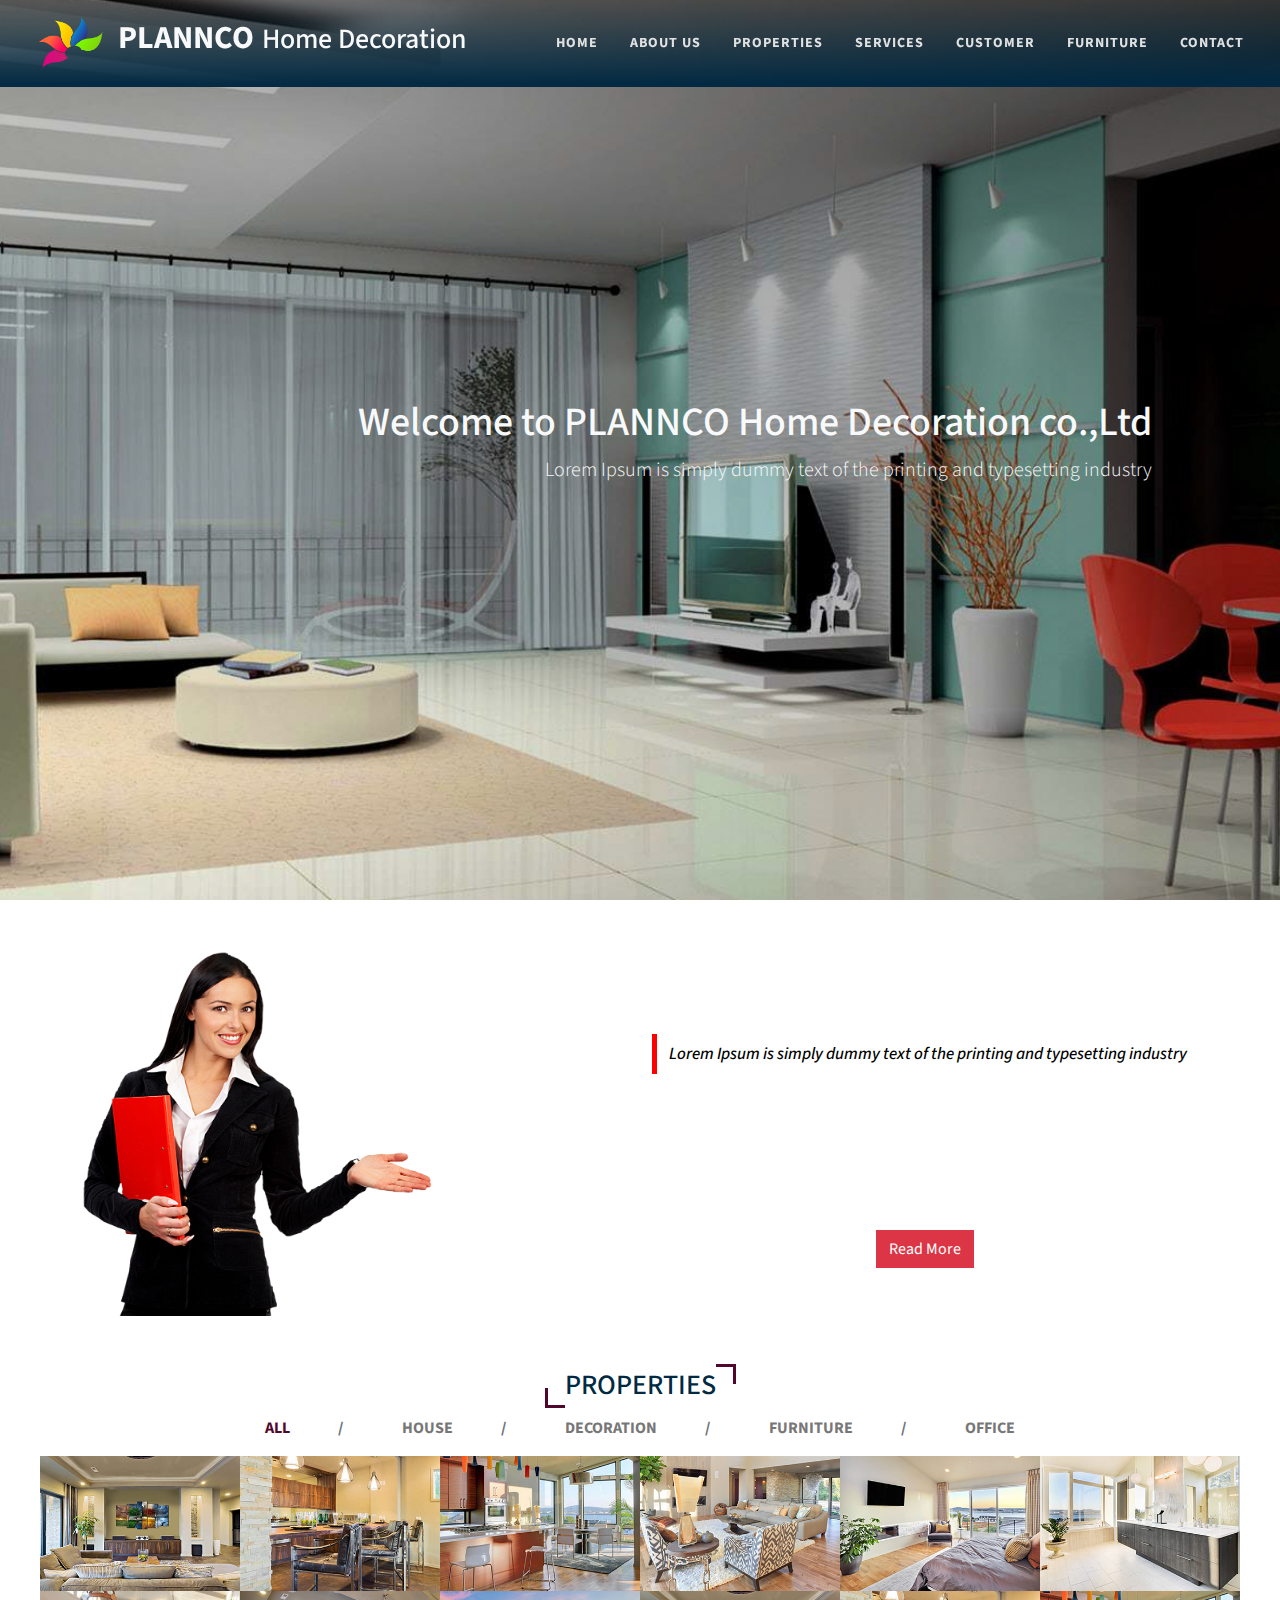
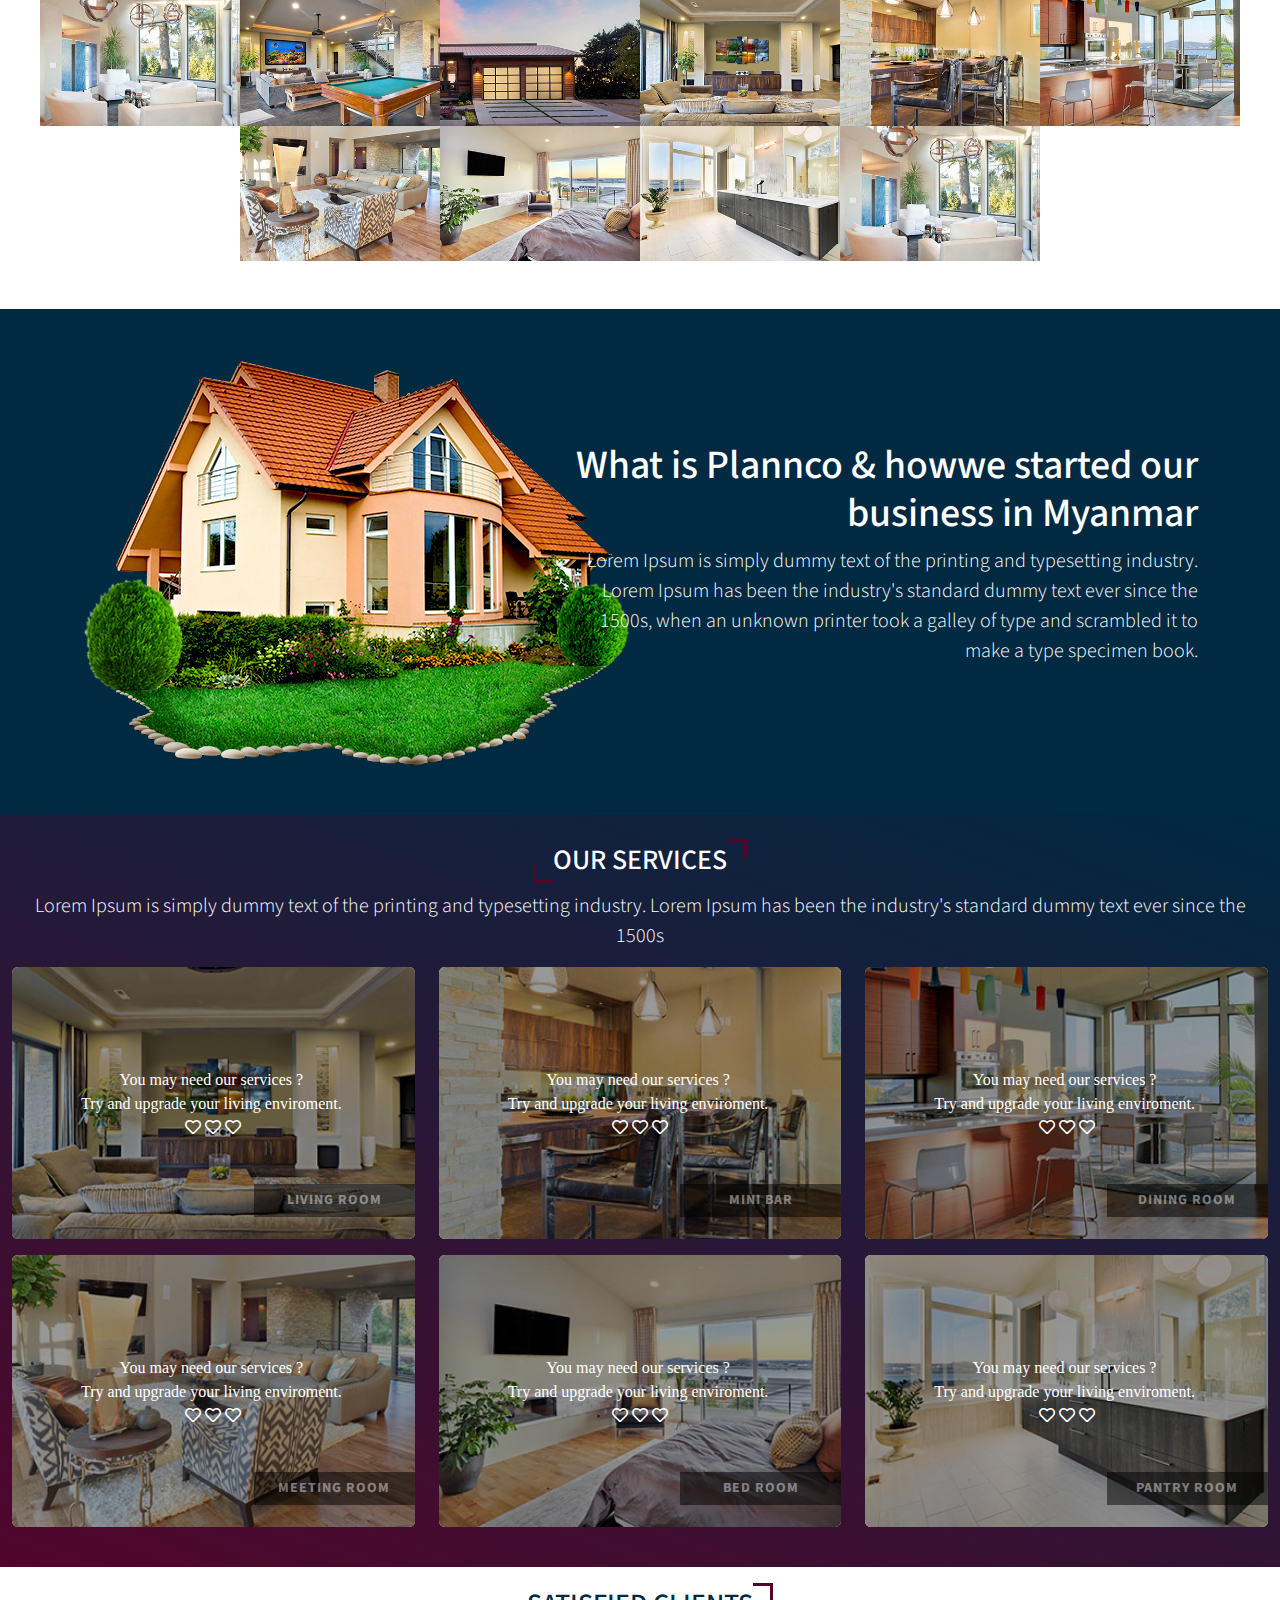
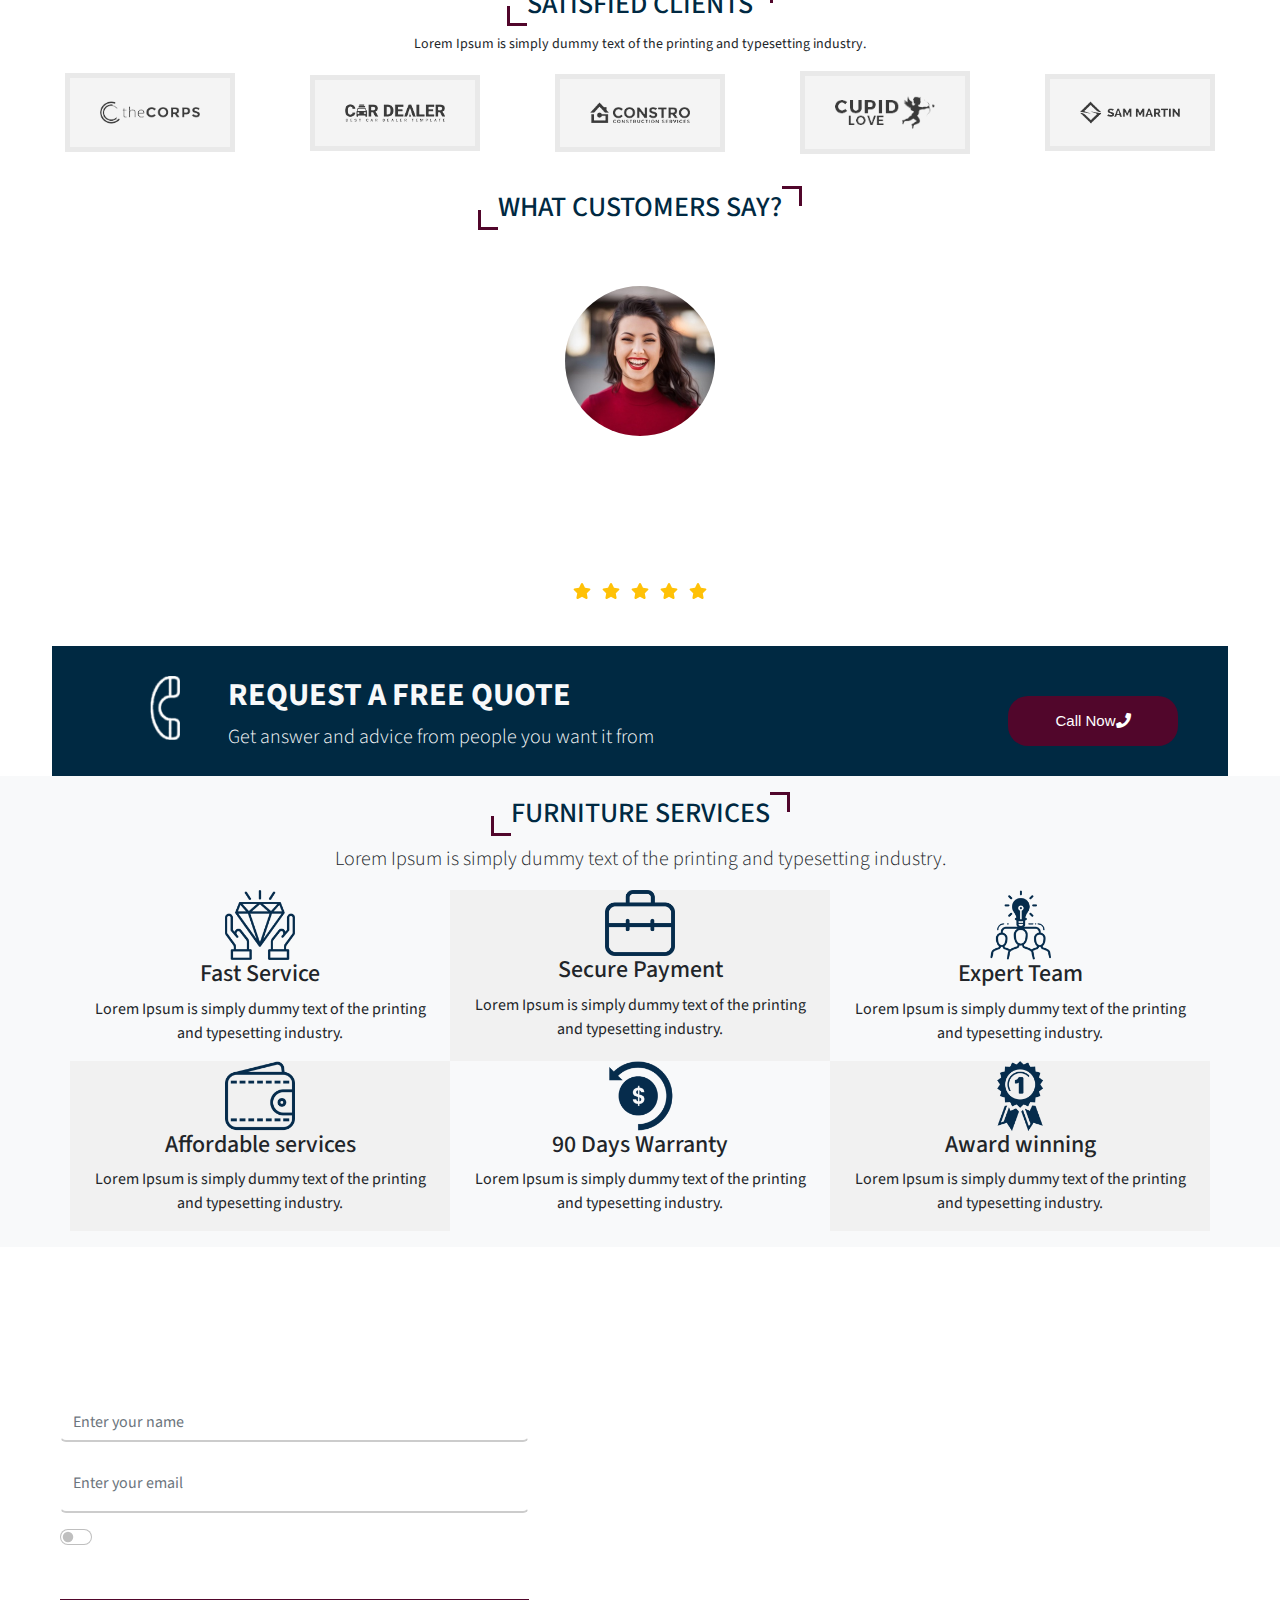
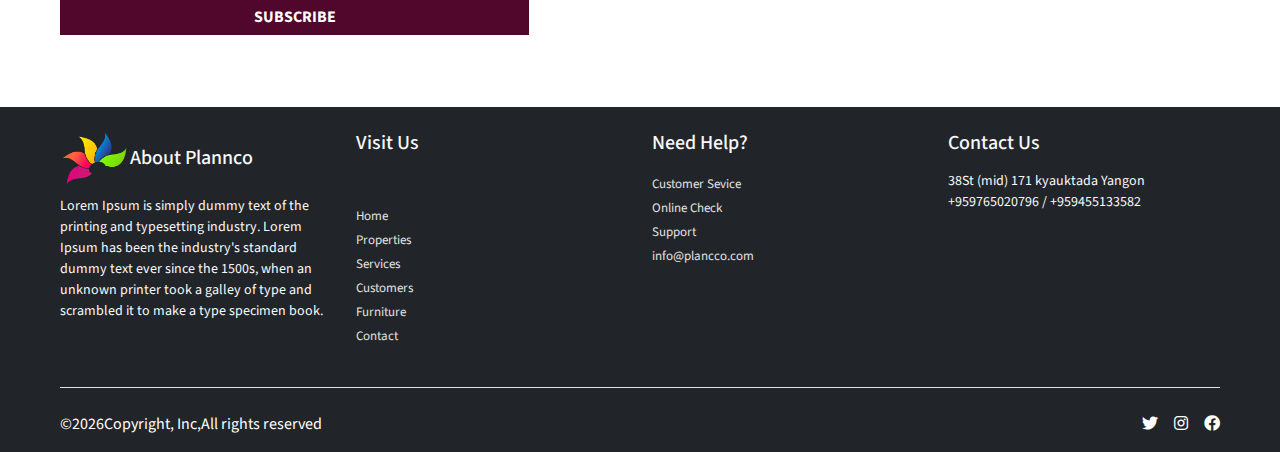
<file: index.html>
<!DOCTYPE html>
<html>
    <head>
        <title>Plannco Home Decoration</title>
        <!-- bootstrap css 1 js 1 -->
        <link rel="stylesheet" href="./assest/libs/bootstrap-5.2.0-beta1-dist/css/bootstrap.min.css"/>

        <!-- jqueryui  css 1 js1-->
        <link type="text/javascript" rel="stylesheet" src="./assest/libs/jquery-ui-1.13.1/jquery-ui.min.css" />

        <!-- fontawesome css 1 -->
        <link  href="https://cdnjs.cloudflare.com/ajax/libs/font-awesome/5.15.4/css/all.min.css" integrity="sha512-1ycn6IcaQQ40/MKBW2W4Rhis/DbILU74C1vSrLJxCq57o941Ym01SwNsOMqvEBFlcgUa6xLiPY/NS5R+E6ztJQ==" crossorigin="anonymous" referrerpolicy="no-referrer" rel="stylesheet"/>

        <!-- lightbox2 css1 js1 -->
        <link  href="./assest/libs/lightbox2-2.11.3/dist/css/lightbox.min.css" rel="stylesheet" type="text/css"/>
        <!-- custom css -->
        <link href="./css/index.css" rel="stylesheet" type="text/css"/>
    </head>
    <body> 
        <!-- start back to top -->
        <div class="fixed-bottom">
            <a href="#" class="btn-backtotops"><i class="fas fa-arrow-up"></i></a>
        </div>
        <!-- end back to top -->

        <!-- Start Header Section -->
        <header>
            <!-- Start nav bar -->
            <nav class="navbar navbar-expand-lg fixed-top ">
                <a href="index.html" class="navbar-brand text-light mx-3">
                    <img src="./assest/img/fav/favicon.png" width="70px" alt="favicon">
                    <span class="text-uppercase fw-bold h2 mx-2">Plannco</span><span class="h3">Home Decoration</span>
                </a>
                <button type="button" class="navbar-toggler navbuttons" data-bs-toggle='collapse' data-bs-target="#nav">
                    <div class="bg-light lines1"></div>
                    <div class="bg-light lines2"></div>
                    <div class="bg-light lines3"></div>
                </button>
                <div id="nav" class="navbar-collapse collapse justify-content-end text-uppercase fw-bold">
                    <ul class="navbar-nav">
                        <li class="nav-item"><a href="index.html" class="nav-link menuitems mx-2">Home</a></li>
                        <li class="nav-item"><a href="#about" class="nav-link menuitems mx-2">About Us</a></li>
                        <li class="nav-item"><a href="#properties" class="nav-link menuitems mx-2">Properties</a></li>
                        <li class="nav-item"><a href="#services" class="nav-link menuitems mx-2">Services</a></li>
                        <li class="nav-item"><a href="#customer" class="nav-link menuitems mx-2"> Customer</a></li>
                        <li class="nav-item"><a href="#furniture" class="nav-link menuitems mx-2">Furniture</a></li>
                        <li class="nav-item"><a href="#contact"class="nav-link menuitems mx-2">Contact</a></li>
                    </ul>
                </div>
            </nav>
            <!-- End nav bar -->

            <!-- start banner -->
            <div class="text-light text-center text-md-end banners">
                <h1 class="display bannerheaders">Welcome to<span class="text-uppercase"> Plannco </span><span>Home Decoration co.,Ltd</span></h1>
                <p class="lead bannerparagraphs">Lorem Ipsum is simply dummy text of the printing and typesetting industry</p>
            </div>
           <!--  End banner -->
        </header>
        <!-- End Header Section -->

        <!-- Start About Us Section -->
        <section id="about" class="py-5 aboutuss">
            <div class="container">
                <div class="row">
                    <div class="col-sm-6">
                        <img src="./assest/img/users/staffgirl1.png" alt="staffgirl">
                    </div>
                    <div class="col-sm-6 text-center text-white">
                        <div class="row">
                            <div class="col-md-12">
                                <h2 class="text-uppercase">Who Are We !!!</h2>
                                <div class="lines"></div>
                                <div class="lines"></div>
                                <div class="lines"></div>
                            </div>

                             <div class="col-md-12">
                                <h5 class="fst-italic">Lorem Ipsum is simply dummy text of the printing and typesetting industry</h5>
                                <p>Lorem Ipsum is simply dummy text of the printing and typesetting industry. Lorem Ipsum has been the industry's standard dummy text ever since the 1500s, when an unknown printer took a galley of type and scrambled it to make a type specimen book.</p>
                                <a href="#" class="btn btn-danger rounded-0">Read More</a>
                            </div>
                        </div>
                    </div>
                </div>
            </div>
        </section>
        <!-- End About Us Section -->

        <!-- Start property section -->
        <section id="property" class="py-5">
            <div class="container-fluid">
                <!-- Start title -->
                <div class="row text-center">
                    <div class="col">
                        <h3 class="titles">properties</h3>
                    </div>
                </div>
                <!-- End title -->
                <ul class="list-inline text-center text-uppercase fw-bold">
                    <li class="list-inline-item propertylists activeitems" data-filter="all">All<span class="text-secondary mx-md-5 mx-3">/</span></li>

                    <li class="list-inline-item propertylists" data-filter="house">House<span class="text-secondary mx-md-5 mx-3">/</span></li>

                    <li class="list-inline-item propertylists" data-filter="decoration">Decoration<span class="text-secondary mx-md-5 mx-3">/</span></li>

                    <li class="list-inline-item propertylists" data-filter="furniture">Furniture<span class="text-secondary mx-md-5 mx-3">/</span></li>

                    <li class="list-inline-item propertylists" data-filter="office">Office</li>
                </ul>

                <div class="container-fluid">
                    <div class="d-flex flex-wrap justify-content-center">
                        <div class="filters house"><a href="./assest/img/gallery/image1.jpg" data-lightbox="property" data-title="image1"><img src="./assest/img/gallery/image1.jpg" width="200px" alt="image1" /></a></div>

                        <div class="filters house"><a href="./assest/img/gallery/image2.jpg" data-lightbox="property" data-title="image2"><img src="./assest/img/gallery/image2.jpg" width="200px" alt="image2" /></a></div>

                        <div class="filters house"><a href="./assest/img/gallery/image3.jpg" data-lightbox="property" data-title="image3"><img src="./assest/img/gallery/image3.jpg" width="200px" alt="image3" /></a></div>

                        <div class="filters decoration"><a href="./assest/img/gallery/image4.jpg" data-lightbox="property" data-title="image4"><img src="./assest/img/gallery/image4.jpg" width="200px" alt="image4" /></a></div>

                        <div class="filters decoration"><a href="./assest/img/gallery/image5.jpg" data-lightbox="property" data-title="image5"><img src="./assest/img/gallery/image5.jpg" width="200px" alt="image5" /></a></div>

                        <div class="filters decoration"><a href="./assest/img/gallery/image6.jpg" data-lightbox="property" data-title="image6"><img src="./assest/img/gallery/image6.jpg" width="200px" alt="image6" /></a></div>

                        <div class="filters decoration"><a href="./assest/img/gallery/image7.jpg" data-lightbox="property" data-title="image7"><img src="./assest/img/gallery/image7.jpg" width="200px" alt="image7" /></a></div>

                        <div class="filters furniture"><a href="./assest/img/gallery/image8.jpg" data-lightbox="property" data-title="image8"><img src="./assest/img/gallery/image8.jpg" width="200px" alt="image8" /></a></div>

                        <div class="filters furniture"><a href="./assest/img/gallery/image9.jpg" data-lightbox="property" data-title="image9"><img src="./assest/img/gallery/image9.jpg" width="200px" alt="image9" /></a></div>

                        <div class="filters furniture"><a href="./assest/img/gallery/image1.jpg" data-lightbox="property" data-title="image10"><img src="./assest/img/gallery/image1.jpg" width="200px" alt="image10" /></a></div>

                        <div class="filters office"><a href="./assest/img/gallery/image2.jpg" data-lightbox="property" data-title="image11"><img src="./assest/img/gallery/image2.jpg" width="200px" alt="image11" /></a></div>

                        <div class="filters office"><a href="./assest/img/gallery/image3.jpg" data-lightbox="property" data-title="image12"><img src="./assest/img/gallery/image3.jpg" width="200px" alt="image12" /></a></div>

                        <div class="filters decoration"><a href="./assest/img/gallery/image4.jpg" data-lightbox="property" data-title="image13"><img src="./assest/img/gallery/image4.jpg" width="200px" alt="image13" /></a></div>

                        <div class="filters decoration"><a href="./assest/img/gallery/image5.jpg" data-lightbox="property" data-title="image14"><img src="./assest/img/gallery/image5.jpg" width="200px" alt="image14" /></a></div>

                        <div class="filters furniture"><a href="./assest/img/gallery/image6.jpg" data-lightbox="property" data-title="image15"><img src="./assest/img/gallery/image6.jpg" width="200px" alt="image15" /></a></div>

                        <div class="filters furniture"><a href="./assest/img/gallery/image7.jpg" data-lightbox="property" data-title="image16"><img src="./assest/img/gallery/image7.jpg" width="200px" alt="image16" /></a></div>
                    </div>
                </div>
            </div>
        </section>
        <!-- End property section -->

        <!-- Start Adv Section -->
        <section class="p-5 missions">
            <div class="container">
                <div class="row align-items-center">
                    <div class="col-lg-5 text-center">
                        <img src="./assest/img/etc/building4.png" class=" advimages" alt=""/>
                    </div>

                    <div class="advtexts col-lg-7 text-white text-center text-lg-end">
                        <h1>What is Plannco & howwe started our business in Myanmar</h1>
                        <p class="lead">Lorem Ipsum is simply dummy text of the printing and typesetting industry. Lorem Ipsum has been the industry's standard dummy text ever since the 1500s, when an unknown printer took a galley of type and scrambled it to make a type specimen book.</p>
                    </div>
                </div>
            </div>
        </section>
        <!-- End Adv Section -->

        <!-- Start Service Section -->
        <section id="services" class="py-4 services">
            <div class="container-fluid">
                <!-- start title -->
                <div class="row text-center">
                    <div class="col-12 text-white">
                        <h3 class="titles text-white">Our Services</h3>
                        <p class="lead">Lorem Ipsum is simply dummy text of the printing and typesetting industry. Lorem Ipsum has been the industry's standard dummy text ever since the 1500s</p>
                    </div>

                    <!-- End title -->
                     <div class="col-lg-4 col-md-6  mb-3">
                        <div class="card border-0 servicecards">
                            <img src="./assest/img/gallery/image1.jpg" alt="image1"/>
                            <h5 class="text-white text-uppercase fw-bold py-2 servicetxts">Living Room</h5>
                        </div>
                    </div>    

                    <div class="col-lg-4 col-md-6  mb-3">
                        <div class="card border-0 servicecards">
                            <img src="./assest/img/gallery/image2.jpg" alt="image2"/>
                            <h5 class="text-white text-uppercase fw-bold py-2 servicetxts">Mini Bar</h5>
                        </div>
                    </div>

                    <div class="col-lg-4 col-md-6  mb-3">    
                        <div class="card border-0 servicecards">
                            <img src="./assest/img/gallery/image3.jpg" alt="image3"/>
                            <h5 class="text-white text-uppercase fw-bold py-2 servicetxts">Dining Room</h5>
                        </div>
                    </div>

                    <div class="col-lg-4 col-md-6  mb-3">
                        <div class="card border-0 servicecards">
                            <img src="./assest/img/gallery/image4.jpg" alt="image4"/>
                            <h5 class="text-white text-uppercase fw-bold py-2 servicetxts">Meeting Room</h5>
                        </div>
                    </div>    

                    <div class="col-lg-4 col-md-6  mb-3">
                        <div class="card border-0 servicecards">
                            <img src="./assest/img/gallery/image5.jpg" alt="image5"/>
                            <h5 class="text-white text-uppercase fw-bold py-2 servicetxts">Bed Room</h5>
                        </div>
                    </div>

                    <div class="col-lg-4 col-md-6  mb-3">
                        <div class="card border-0 servicecards">
                            <img src="./assest/img/gallery/image6.jpg" alt="image6"/>
                            <h5 class="text-white text-uppercase fw-bold py-2 servicetxts">Pantry Room</h5>
                        </div>
                    </div>

                </div>
                
            </div>
        </section>
        <!-- End Service Section -->

        <!-- Start client section -->
        <section class="p-3">
            <div class="container-fluid">
               <!--  Start title -->
               <div class="row text-center">
                   <div class="col-12">
                       <h3 class="titles">satisfied clients</h3>
                       <p class="small">Lorem Ipsum is simply dummy text of the printing and typesetting industry.</p>
                   </div>
               </div>
               <!-- End Title -->

               <div class="row">
                   <div class="col-md-12">
                       <ul class="clientslists">
                           <li><img src="./assest/img/clients/client1.png" alt="client1"/></li>
                           <li><img src="./assest/img/clients/client2.png" alt="client2"/></li>
                           <li><img src="./assest/img/clients/client3.png" alt="client3"/></li>
                           <li><img src="./assest/img/clients/client4.png" alt="client4"/></li>
                           <li><img src="./assest/img/clients/client5.png" alt="client5"/></li>
                       </ul>
                   </div>
               </div>
            </div>
        </section>
        <!-- End client section -->
        <!-- Start customer section -->
        <section id="customer" class="py-3 customers">
            <div class="container-fluid">
                <!-- start titel -->
                <div class="row text-center">
                    <div class="col">
                        <h3 class="titles">What Customers Say?</h3>
                    </div>
                </div>
                <!-- end title -->
                <div class="row">
                    <div class="col-md-6 mx-auto">
                        <div id="customercarousels" class="carousel slide" data-bs-ride="carousel">
                            <ol class="carousel-indicators">
                                <li data-bs-target="#customercarousels" data-bs-slide-to="0" class="active"></li>
                                <li data-bs-target="#customercarousels" data-bs-slide-to="1"></li>
                                <li data-bs-target="#customercarousels" data-bs-slide-to="2"></li>
                            </ol>

                            <div class="carousel-inner">
                                <!-- start user1 -->
                                <div class="carousel-item text-center active">
                                    <img src="./assest/img/users/user1.jpg"class="rounded-circle my-5" width="150" alt="user1" />

                                    <blockquote class="text-white">
                                        <p >
                                           Lorem Ipsum is simply dummy text of the printing and typesetting industry. Lorem Ipsum has been the industry's standard dummy text ever since the 1500s 
                                        </p>
                                    </blockquote>

                                    <h5 class="text-uppercase fw-bold text-white">MS.July</h5>

                                    <ul class="list-inline mb-5">
                                        <li class="list-inline-item"><i class="fas fa-star text-warning"></i></li>
                                        <li class="list-inline-item"><i class="fas fa-star text-warning"></i></li>
                                        <li class="list-inline-item"><i class="fas fa-star text-warning"></i></li>
                                        <li class="list-inline-item"><i class="fas fa-star text-warning"></i></li>
                                        <li class="list-inline-item"><i class="fas fa-star text-warning"></i></li>
                                    </ul>
                                </div>
                               <!--  end user 1 -->
                                <!-- start user2 -->
                                <div class="carousel-item text-center">
                                    <img src="./assest/img/users/user2.jpg"class="rounded-circle my-5" width="150" alt="user2" />

                                    <blockquote class="text-white">
                                        <p >
                                           Lorem Ipsum is simply dummy text of the printing and typesetting industry. Lorem Ipsum has been the industry's standard dummy text ever since the 1500s 
                                        </p>
                                    </blockquote>

                                    <h5 class="text-uppercase fw-bold text-white">MS.Anton</h5>

                                    <ul class="list-inline mb-5">
                                        <li class="list-inline-item"><i class="fas fa-star text-warning"></i></li>
                                        <li class="list-inline-item"><i class="fas fa-star text-warning"></i></li>
                                        <li class="list-inline-item"><i class="fas fa-star text-warning"></i></li>
                                        <li class="list-inline-item"><i class="fas fa-star text-warning"></i></li>
                                        <li class="list-inline-item"><i class="fas fa-star text-warning"></i></li>
                                    </ul>
                                </div>
                               <!--  end user 1 -->
                                <!-- start user3 -->
                                <div class="carousel-item text-center">
                                    <img src="./assest/img/users/user3.jpg"class="rounded-circle my-5" width="150" alt="user3" />

                                    <blockquote class="text-white">
                                        <p >
                                           Lorem Ipsum is simply dummy text of the printing and typesetting industry. Lorem Ipsum has been the industry's standard dummy text ever since the 1500s 
                                        </p>
                                    </blockquote>

                                    <h5 class="text-uppercase fw-bold text-white">MS.Yoon</h5>

                                    <ul class="list-inline mb-5">
                                        <li class="list-inline-item"><i class="fas fa-star text-warning"></i></li>
                                        <li class="list-inline-item"><i class="fas fa-star text-warning"></i></li>
                                        <li class="list-inline-item"><i class="fas fa-star text-warning"></i></li>
                                        <li class="list-inline-item"><i class="fas fa-star text-warning"></i></li>
                                        <li class="list-inline-item"><i class="fas fa-star text-warning"></i></li>
                                    </ul>
                                </div>
                               <!--  end user 1 -->
                            </div>
                        </div>
                    </div>
                </div>
            </div>
        </section>
        <!-- End customer section -->

        <!-- start request quotation -->
        <section id="">
            <div class="container py-2" >
                <div class="quotes">
                    <div class="infos">
                        <div class="mx-5">
                            <img src="./assest/img/icon/phoneicon.png" class="phoneicon" />
                        </div>
                        <div class="text-light">
                            <h2 class="fw-bold text-uppercase">Request A Free Quote</h2>
                            <p class="lead">Get answer and advice from people you want it from</p>
                        </div>
                    </div>

                    <div>
                        <a href="tel:09765020796" class="btn btn-calls">Call Now<i class="fas fa-phone"></i></a>
                    </div>
                </div>
            </div>
        </section>
        <!-- end request quotation -->

        <!-- start furniture section -->
        <section id="furniture" class="bg-light text-center py-3">
           <div class="container">
               <!-- start title -->
               <div class="row">
                   <div class="col">
                       <h3 class="titles">Furniture Services</h3>
                       <p class="lead">Lorem Ipsum is simply dummy text of the printing and typesetting industry.</p>
                   </div>
               </div>
               <!-- end title -->

               <div class="row furicons">
                   <div class="col-md-4">
                       <img src="./assest/img/icon/services1.png"  alt="services1"/>
                       <h4>Fast Service</h4>
                       <p>Lorem Ipsum is simply dummy text of the printing and typesetting industry.</p>
                   </div>

                   <div class="col-md-4">
                       <img src="./assest/img/icon/services2.png"  alt="services2"/>
                       <h4>Secure Payment</h4>
                       <p>Lorem Ipsum is simply dummy text of the printing and typesetting industry.</p>
                   </div>

                   <div class="col-md-4">
                       <img src="./assest/img/icon/services3.png"  alt="services3"/>
                       <h4>Expert Team</h4>
                       <p>Lorem Ipsum is simply dummy text of the printing and typesetting industry.</p>
                   </div>

                   <div class="col-md-4">
                       <img src="./assest/img/icon/services4.png"  alt="services4"/>
                       <h4>Affordable services</h4>
                       <p>Lorem Ipsum is simply dummy text of the printing and typesetting industry.</p>
                   </div>

                   <div class="col-md-4">
                       <img src="./assest/img/icon/services5.png"  alt="services5"/>
                       <h4>90 Days Warranty</h4>
                       <p>Lorem Ipsum is simply dummy text of the printing and typesetting industry.</p>
                   </div>

                   <div class="col-md-4">
                       <img src="./assest/img/icon/services6.png"  alt="services6"/>
                       <h4>Award winning</h4>
                       <p>Lorem Ipsum is simply dummy text of the printing and typesetting industry.</p>
                   </div>
               </div>
           </div> 
        </section>
        <!-- end furniture section -->

        <!-- start contant section -->
        <section id="contact" class="p-5 contacts">
            <div class="container-fluid">
                <div class="row">
                    <div class="col-lg-5">
                        <h5 class="display-4 text-white mb-3">Get New Letter</h5>
                        <form class="" action="" method="">
                            <div class="form-group py-4">
                                <input type="text" name="name" id="name" class="form-control inputs" placeholder="Enter your name" autocomplete="off">
                                <label for="name" class="labels">Name</label>
                            </div>

                            <div class="form-group py-4">
                                <input type="text" name="email" id="email" class="form-control inputs py-3" placeholder="Enter your email" autocomplete="off">
                                <label for="email" class="labels">Email</label>
                            </div>

                            <div class="form-check form-switch py-4">
                                <input type="checkbox" name="accept" id="accept" class="form-check-input"/>
                                <label for="accept" class="text-white">I agree to get push notify</label>
                            </div>

                            <div class="d-grid py-4">
                                <button type="submit" class="btn text-uppercase  fw-bold rounded-0 submit-btns">subscribe</button>
                            </div>
                        </form>
                    </div>
                </div>
            </div>
        </section>
        <!-- end contant section -->

        <!-- start footer section -->
        <footer class="bg-dark px-5">
            <div class="container-fluid">
                <div class="row text-light py-4">
                    <div class="col-md-3 col-sm-6">
                        <h5><img src="./assest/img/fav/favicon.png" width="70px" alt="footericon">About Plannco</h5>
                        <p class="small">Lorem Ipsum is simply dummy text of the printing and typesetting industry. Lorem Ipsum has been the industry's standard dummy text ever since the 1500s, when an unknown printer took a galley of type and scrambled it to make a type specimen book.</p>
                    </div>

                    <div class="col-md-3 col-sm-6">
                        <h5 class="mb-5">Visit Us</h5>
                        <ul class="list-unstyled">
                            <li><a href="index.html" class="footerlinks">Home</a></li>
                            <li><a href="#properties" class="footerlinks">Properties</a></li>
                            <li><a href="#services" class="footerlinks">Services</a></li>
                            <li><a href="#customer" class="footerlinks">Customers</a></li>
                            <li><a href="#furniture" class="footerlinks">Furniture</a></li>
                            <li><a href="#contact" class="footerlinks">Contact</a></li>
                        </ul>
                    </div>

                    <div class="col-md-3 col-sm-6">
                        <h5 class="mb-3">Need Help?</h5>
                        <ul class="list-unstyled">
                            <li><a href="#" class="footerlinks">Customer Sevice</a></li>
                            <li><a href="#" class="footerlinks">Online Check</a></li>
                            <li><a href="#" class="footerlinks">Support</a></li>
                            <li><a href="#" class="footerlinks">info@plancco.com</a></li>
                        </ul>
                    </div>

                    <div class="col-md-3 col-sm-6">
                        <h5 class="mb-3">Contact Us</h5>
                        <ul class="list-unstyled small">
                            <li>38St (mid) 171 kyauktada Yangon</li>
                            <li>+959765020796 / +959455133582</li>
                        </ul>
                    </div>
                </div>

                <div class="text-white border-top pt-4 d-flex justify-content-between">
                    <p>&copy;<span id="getyear"></span>Copyright, Inc,All rights reserved</p>
                    <ul class="list-unstyled d-flex">
                        <li class="ms-3"><a href="#" class="nav-link"><i class="fab fa-twitter"></i></a></li>
                        <li class="ms-3"><a href="#" class="nav-link"><i class="fab fa-instagram"></i></a></li>
                        <li class="ms-3"><a href="#" class="nav-link"><i class="fab fa-facebook"></i></a></li>
                    </ul>
                </div>
            </div>
        </footer>
        <!-- end footer section -->

        <!-- bootstrap css 1 js 1 -->
        <script src="./assest/libs/bootstrap-5.2.0-beta1-dist/js/bootstrap.bundle.min.js" type="text/javascript"></script>
        <!-- jquery js1-->
        <script src="./assest/libs/jQuery.3.6.0.min.js/javascript.js" type="text/javascript"></script>
         <!-- jqueryui  css 1 js1-->
        <script src="./assest/libs/jquery-ui-1.13.1/jquery-ui.min.js" type="text/javascript"></script>
        <!-- lightbox css1 js1 -->
        <script type="text/javascript" src="./assest/libs/lightbox2-2.11.3/dist/js/lightbox.min.js"></script>
        <!-- custom js -->
        <script src="./js/index.js" type="text/javascript"></script>
    </body>
</html>
</file>
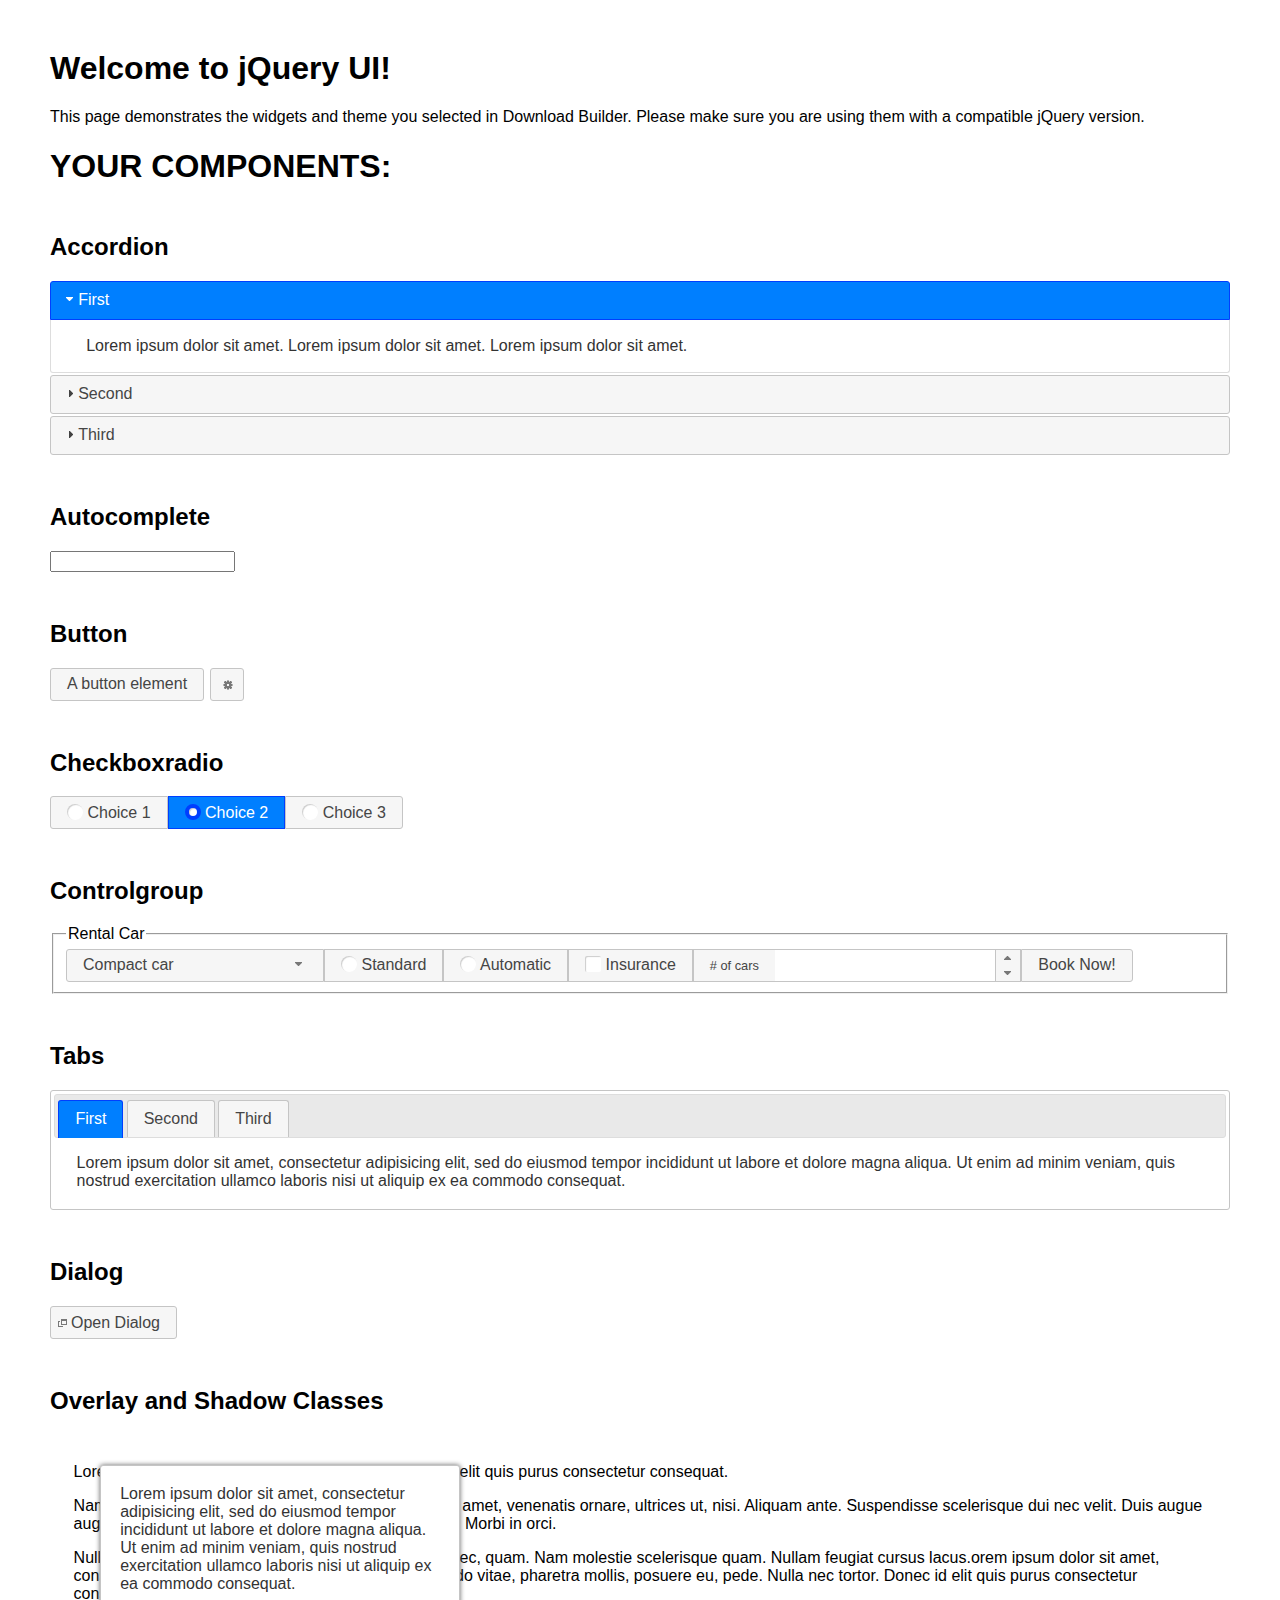
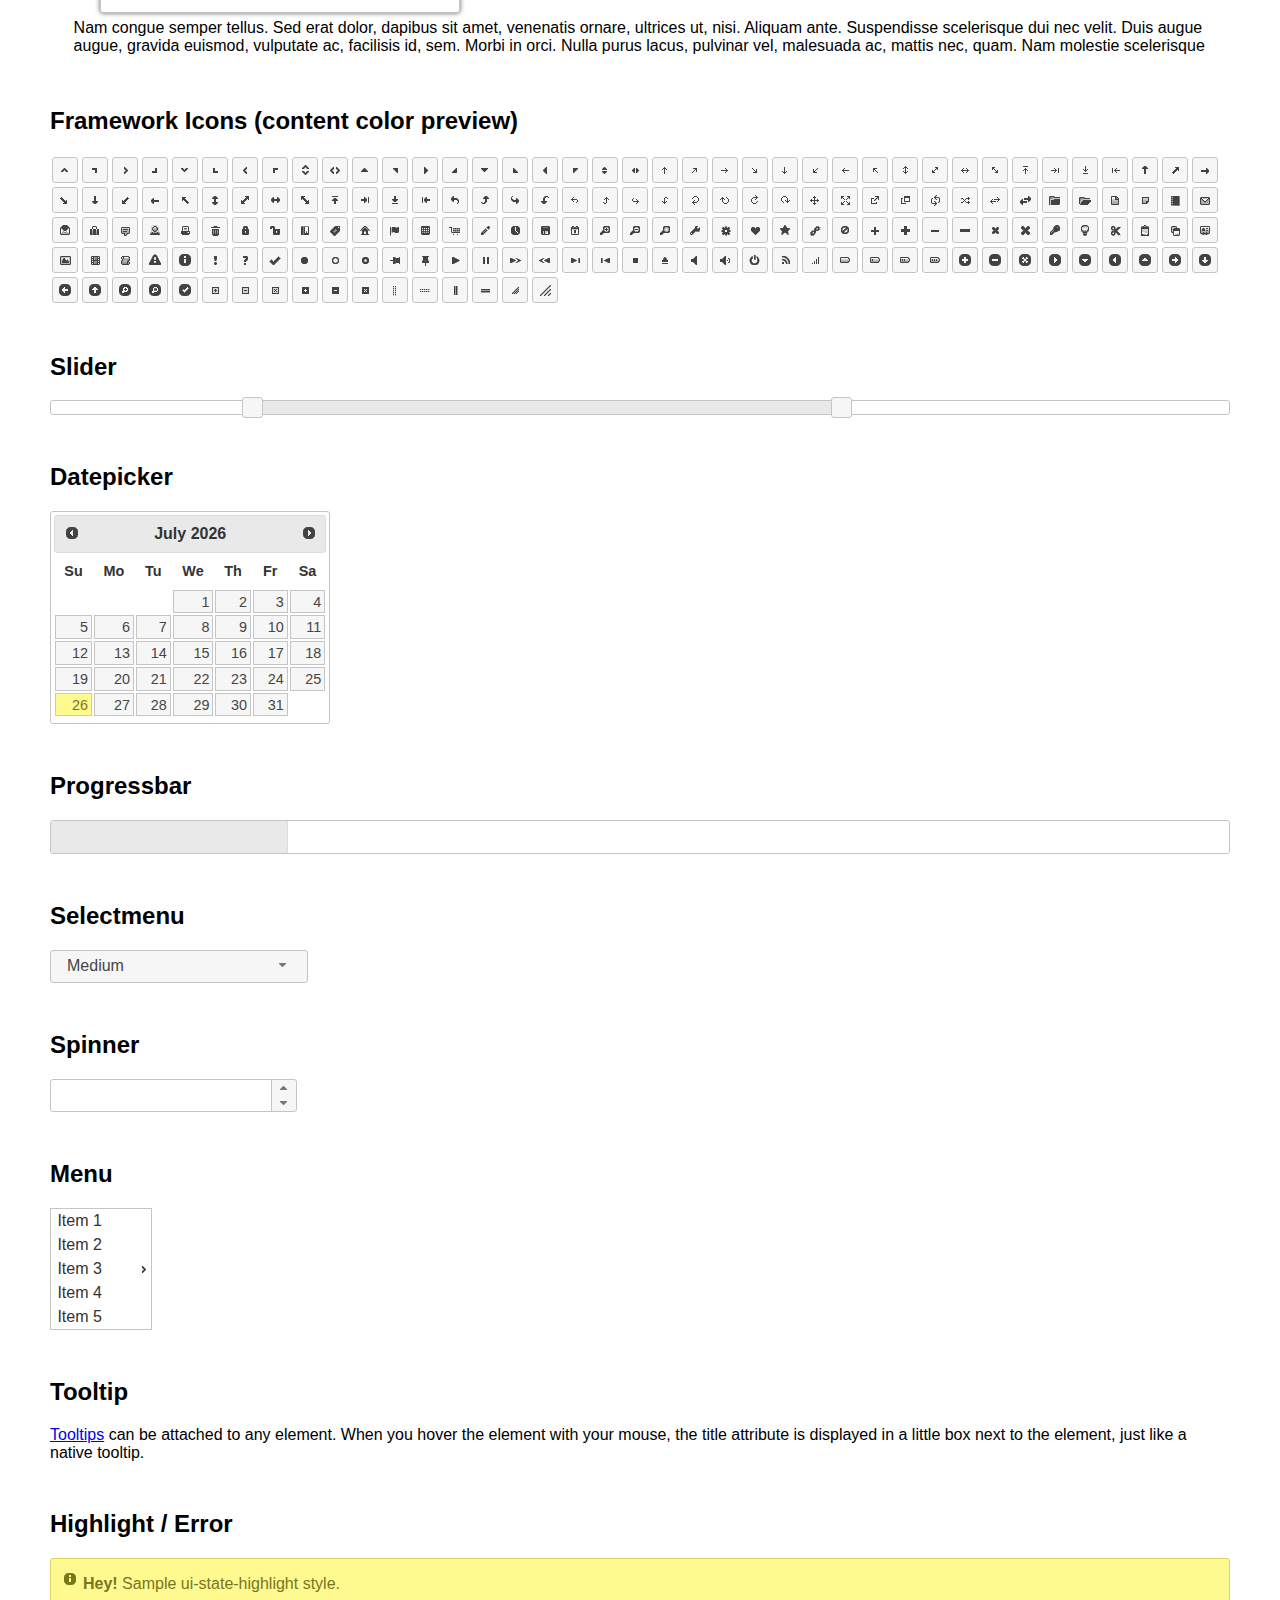
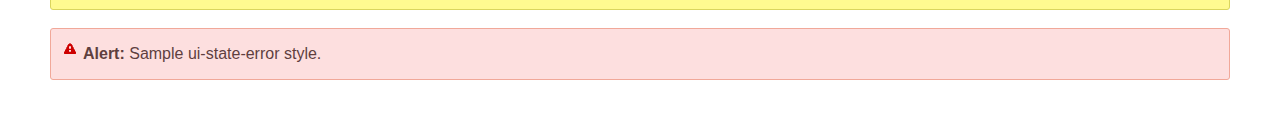
<file: assest/libs/jquery-ui-1.13.1/index.html>
<!doctype html>
<html lang="us">
<head>
	<meta charset="utf-8">
	<title>jQuery UI Example Page</title>
	<link href="jquery-ui.css" rel="stylesheet">
	<style>
	body{
		font-family: "Trebuchet MS", sans-serif;
		margin: 50px;
	}
	.demoHeaders {
		margin-top: 2em;
	}
	#dialog-link {
		padding: .4em 1em .4em 20px;
		text-decoration: none;
		position: relative;
	}
	#dialog-link span.ui-icon {
		margin: 0 5px 0 0;
		position: absolute;
		left: .2em;
		top: 50%;
		margin-top: -8px;
	}
	#icons {
		margin: 0;
		padding: 0;
	}
	#icons li {
		margin: 2px;
		position: relative;
		padding: 4px 0;
		cursor: pointer;
		float: left;
		list-style: none;
	}
	#icons span.ui-icon {
		float: left;
		margin: 0 4px;
	}
	.fakewindowcontain .ui-widget-overlay {
		position: absolute;
	}
	select {
		width: 200px;
	}
	</style>
</head>
<body>

<h1>Welcome to jQuery UI!</h1>

<div class="ui-widget">
	<p>This page demonstrates the widgets and theme you selected in Download Builder. Please make sure you are using them with a compatible jQuery version.</p>
</div>

<h1>YOUR COMPONENTS:</h1>

<!-- Accordion -->
<h2 class="demoHeaders">Accordion</h2>
<div id="accordion">
	<h3>First</h3>
	<div>Lorem ipsum dolor sit amet. Lorem ipsum dolor sit amet. Lorem ipsum dolor sit amet.</div>
	<h3>Second</h3>
	<div>Phasellus mattis tincidunt nibh.</div>
	<h3>Third</h3>
	<div>Nam dui erat, auctor a, dignissim quis.</div>
</div>

<!-- Autocomplete -->
<h2 class="demoHeaders">Autocomplete</h2>
<div>
	<input id="autocomplete" title="type &quot;a&quot;">
</div>

<!-- Button -->
<h2 class="demoHeaders">Button</h2>
<button id="button">A button element</button>
<button id="button-icon">An icon-only button</button>

<!-- Checkboxradio -->
<h2 class="demoHeaders">Checkboxradio</h2>
<form style="margin-top: 1em;">
	<div id="radioset">
		<input type="radio" id="radio1" name="radio"><label for="radio1">Choice 1</label>
		<input type="radio" id="radio2" name="radio" checked="checked"><label for="radio2">Choice 2</label>
		<input type="radio" id="radio3" name="radio"><label for="radio3">Choice 3</label>
	</div>
</form>

<!-- Controlgroup -->
<h2 class="demoHeaders">Controlgroup</h2>
<fieldset>
	<legend>Rental Car</legend>
	<div id="controlgroup">
		<select id="car-type">
			<option>Compact car</option>
			<option>Midsize car</option>
			<option>Full size car</option>
			<option>SUV</option>
			<option>Luxury</option>
			<option>Truck</option>
			<option>Van</option>
		</select>
		<label for="transmission-standard">Standard</label>
		<input type="radio" name="transmission" id="transmission-standard">
		<label for="transmission-automatic">Automatic</label>
		<input type="radio" name="transmission" id="transmission-automatic">
		<label for="insurance">Insurance</label>
		<input type="checkbox" name="insurance" id="insurance">
		<label for="horizontal-spinner" class="ui-controlgroup-label"># of cars</label>
		<input id="horizontal-spinner" class="ui-spinner-input">
		<button>Book Now!</button>
	</div>
</fieldset>

<!-- Tabs -->
<h2 class="demoHeaders">Tabs</h2>
<div id="tabs">
	<ul>
		<li><a href="#tabs-1">First</a></li>
		<li><a href="#tabs-2">Second</a></li>
		<li><a href="#tabs-3">Third</a></li>
	</ul>
	<div id="tabs-1">Lorem ipsum dolor sit amet, consectetur adipisicing elit, sed do eiusmod tempor incididunt ut labore et dolore magna aliqua. Ut enim ad minim veniam, quis nostrud exercitation ullamco laboris nisi ut aliquip ex ea commodo consequat.</div>
	<div id="tabs-2">Phasellus mattis tincidunt nibh. Cras orci urna, blandit id, pretium vel, aliquet ornare, felis. Maecenas scelerisque sem non nisl. Fusce sed lorem in enim dictum bibendum.</div>
	<div id="tabs-3">Nam dui erat, auctor a, dignissim quis, sollicitudin eu, felis. Pellentesque nisi urna, interdum eget, sagittis et, consequat vestibulum, lacus. Mauris porttitor ullamcorper augue.</div>
</div>

<h2 class="demoHeaders">Dialog</h2>
<p>
	<button id="dialog-link" class="ui-button ui-corner-all ui-widget">
		<span class="ui-icon ui-icon-newwin"></span>Open Dialog
	</button>
</p>

<h2 class="demoHeaders">Overlay and Shadow Classes</h2>
<div style="position: relative; width: 96%; height: 200px; padding:1% 2%; overflow:hidden;" class="fakewindowcontain">
	<p>Lorem ipsum dolor sit amet,  Nulla nec tortor. Donec id elit quis purus consectetur consequat. </p><p>Nam congue semper tellus. Sed erat dolor, dapibus sit amet, venenatis ornare, ultrices ut, nisi. Aliquam ante. Suspendisse scelerisque dui nec velit. Duis augue augue, gravida euismod, vulputate ac, facilisis id, sem. Morbi in orci. </p><p>Nulla purus lacus, pulvinar vel, malesuada ac, mattis nec, quam. Nam molestie scelerisque quam. Nullam feugiat cursus lacus.orem ipsum dolor sit amet, consectetur adipiscing elit. Donec libero risus, commodo vitae, pharetra mollis, posuere eu, pede. Nulla nec tortor. Donec id elit quis purus consectetur consequat. </p><p>Nam congue semper tellus. Sed erat dolor, dapibus sit amet, venenatis ornare, ultrices ut, nisi. Aliquam ante. Suspendisse scelerisque dui nec velit. Duis augue augue, gravida euismod, vulputate ac, facilisis id, sem. Morbi in orci. Nulla purus lacus, pulvinar vel, malesuada ac, mattis nec, quam. Nam molestie scelerisque quam. </p><p>Nullam feugiat cursus lacus.orem ipsum dolor sit amet, consectetur adipiscing elit. Donec libero risus, commodo vitae, pharetra mollis, posuere eu, pede. Nulla nec tortor. Donec id elit quis purus consectetur consequat. Nam congue semper tellus. Sed erat dolor, dapibus sit amet, venenatis ornare, ultrices ut, nisi. Aliquam ante. </p><p>Suspendisse scelerisque dui nec velit. Duis augue augue, gravida euismod, vulputate ac, facilisis id, sem. Morbi in orci. Nulla purus lacus, pulvinar vel, malesuada ac, mattis nec, quam. Nam molestie scelerisque quam. Nullam feugiat cursus lacus.orem ipsum dolor sit amet, consectetur adipiscing elit. Donec libero risus, commodo vitae, pharetra mollis, posuere eu, pede. Nulla nec tortor. Donec id elit quis purus consectetur consequat. Nam congue semper tellus. Sed erat dolor, dapibus sit amet, venenatis ornare, ultrices ut, nisi. </p>

	<!-- ui-dialog -->
	<div class="ui-widget-overlay ui-front"></div>
	<div style="position: absolute; width: 320px; left: 50px; top: 30px; padding: 1.2em" class="ui-widget ui-front ui-widget-content ui-corner-all ui-widget-shadow">
		Lorem ipsum dolor sit amet, consectetur adipisicing elit, sed do eiusmod tempor incididunt ut labore et dolore magna aliqua. Ut enim ad minim veniam, quis nostrud exercitation ullamco laboris nisi ut aliquip ex ea commodo consequat.
	</div>

</div>

<!-- ui-dialog -->
<div id="dialog" title="Dialog Title">
	<p>Lorem ipsum dolor sit amet, consectetur adipisicing elit, sed do eiusmod tempor incididunt ut labore et dolore magna aliqua. Ut enim ad minim veniam, quis nostrud exercitation ullamco laboris nisi ut aliquip ex ea commodo consequat.</p>
</div>


<h2 class="demoHeaders">Framework Icons (content color preview)</h2>
<ul id="icons" class="ui-widget ui-helper-clearfix">
	<li class="ui-state-default ui-corner-all" title=".ui-icon-caret-1-n"><span class="ui-icon ui-icon-caret-1-n"></span></li>
	<li class="ui-state-default ui-corner-all" title=".ui-icon-caret-1-ne"><span class="ui-icon ui-icon-caret-1-ne"></span></li>
	<li class="ui-state-default ui-corner-all" title=".ui-icon-caret-1-e"><span class="ui-icon ui-icon-caret-1-e"></span></li>
	<li class="ui-state-default ui-corner-all" title=".ui-icon-caret-1-se"><span class="ui-icon ui-icon-caret-1-se"></span></li>
	<li class="ui-state-default ui-corner-all" title=".ui-icon-caret-1-s"><span class="ui-icon ui-icon-caret-1-s"></span></li>
	<li class="ui-state-default ui-corner-all" title=".ui-icon-caret-1-sw"><span class="ui-icon ui-icon-caret-1-sw"></span></li>
	<li class="ui-state-default ui-corner-all" title=".ui-icon-caret-1-w"><span class="ui-icon ui-icon-caret-1-w"></span></li>
	<li class="ui-state-default ui-corner-all" title=".ui-icon-caret-1-nw"><span class="ui-icon ui-icon-caret-1-nw"></span></li>
	<li class="ui-state-default ui-corner-all" title=".ui-icon-caret-2-n-s"><span class="ui-icon ui-icon-caret-2-n-s"></span></li>
	<li class="ui-state-default ui-corner-all" title=".ui-icon-caret-2-e-w"><span class="ui-icon ui-icon-caret-2-e-w"></span></li>
	<li class="ui-state-default ui-corner-all" title=".ui-icon-triangle-1-n"><span class="ui-icon ui-icon-triangle-1-n"></span></li>
	<li class="ui-state-default ui-corner-all" title=".ui-icon-triangle-1-ne"><span class="ui-icon ui-icon-triangle-1-ne"></span></li>
	<li class="ui-state-default ui-corner-all" title=".ui-icon-triangle-1-e"><span class="ui-icon ui-icon-triangle-1-e"></span></li>
	<li class="ui-state-default ui-corner-all" title=".ui-icon-triangle-1-se"><span class="ui-icon ui-icon-triangle-1-se"></span></li>
	<li class="ui-state-default ui-corner-all" title=".ui-icon-triangle-1-s"><span class="ui-icon ui-icon-triangle-1-s"></span></li>
	<li class="ui-state-default ui-corner-all" title=".ui-icon-triangle-1-sw"><span class="ui-icon ui-icon-triangle-1-sw"></span></li>
	<li class="ui-state-default ui-corner-all" title=".ui-icon-triangle-1-w"><span class="ui-icon ui-icon-triangle-1-w"></span></li>
	<li class="ui-state-default ui-corner-all" title=".ui-icon-triangle-1-nw"><span class="ui-icon ui-icon-triangle-1-nw"></span></li>
	<li class="ui-state-default ui-corner-all" title=".ui-icon-triangle-2-n-s"><span class="ui-icon ui-icon-triangle-2-n-s"></span></li>
	<li class="ui-state-default ui-corner-all" title=".ui-icon-triangle-2-e-w"><span class="ui-icon ui-icon-triangle-2-e-w"></span></li>
	<li class="ui-state-default ui-corner-all" title=".ui-icon-arrow-1-n"><span class="ui-icon ui-icon-arrow-1-n"></span></li>
	<li class="ui-state-default ui-corner-all" title=".ui-icon-arrow-1-ne"><span class="ui-icon ui-icon-arrow-1-ne"></span></li>
	<li class="ui-state-default ui-corner-all" title=".ui-icon-arrow-1-e"><span class="ui-icon ui-icon-arrow-1-e"></span></li>
	<li class="ui-state-default ui-corner-all" title=".ui-icon-arrow-1-se"><span class="ui-icon ui-icon-arrow-1-se"></span></li>
	<li class="ui-state-default ui-corner-all" title=".ui-icon-arrow-1-s"><span class="ui-icon ui-icon-arrow-1-s"></span></li>
	<li class="ui-state-default ui-corner-all" title=".ui-icon-arrow-1-sw"><span class="ui-icon ui-icon-arrow-1-sw"></span></li>
	<li class="ui-state-default ui-corner-all" title=".ui-icon-arrow-1-w"><span class="ui-icon ui-icon-arrow-1-w"></span></li>
	<li class="ui-state-default ui-corner-all" title=".ui-icon-arrow-1-nw"><span class="ui-icon ui-icon-arrow-1-nw"></span></li>
	<li class="ui-state-default ui-corner-all" title=".ui-icon-arrow-2-n-s"><span class="ui-icon ui-icon-arrow-2-n-s"></span></li>
	<li class="ui-state-default ui-corner-all" title=".ui-icon-arrow-2-ne-sw"><span class="ui-icon ui-icon-arrow-2-ne-sw"></span></li>
	<li class="ui-state-default ui-corner-all" title=".ui-icon-arrow-2-e-w"><span class="ui-icon ui-icon-arrow-2-e-w"></span></li>
	<li class="ui-state-default ui-corner-all" title=".ui-icon-arrow-2-se-nw"><span class="ui-icon ui-icon-arrow-2-se-nw"></span></li>
	<li class="ui-state-default ui-corner-all" title=".ui-icon-arrowstop-1-n"><span class="ui-icon ui-icon-arrowstop-1-n"></span></li>
	<li class="ui-state-default ui-corner-all" title=".ui-icon-arrowstop-1-e"><span class="ui-icon ui-icon-arrowstop-1-e"></span></li>
	<li class="ui-state-default ui-corner-all" title=".ui-icon-arrowstop-1-s"><span class="ui-icon ui-icon-arrowstop-1-s"></span></li>
	<li class="ui-state-default ui-corner-all" title=".ui-icon-arrowstop-1-w"><span class="ui-icon ui-icon-arrowstop-1-w"></span></li>
	<li class="ui-state-default ui-corner-all" title=".ui-icon-arrowthick-1-n"><span class="ui-icon ui-icon-arrowthick-1-n"></span></li>
	<li class="ui-state-default ui-corner-all" title=".ui-icon-arrowthick-1-ne"><span class="ui-icon ui-icon-arrowthick-1-ne"></span></li>
	<li class="ui-state-default ui-corner-all" title=".ui-icon-arrowthick-1-e"><span class="ui-icon ui-icon-arrowthick-1-e"></span></li>
	<li class="ui-state-default ui-corner-all" title=".ui-icon-arrowthick-1-se"><span class="ui-icon ui-icon-arrowthick-1-se"></span></li>
	<li class="ui-state-default ui-corner-all" title=".ui-icon-arrowthick-1-s"><span class="ui-icon ui-icon-arrowthick-1-s"></span></li>
	<li class="ui-state-default ui-corner-all" title=".ui-icon-arrowthick-1-sw"><span class="ui-icon ui-icon-arrowthick-1-sw"></span></li>
	<li class="ui-state-default ui-corner-all" title=".ui-icon-arrowthick-1-w"><span class="ui-icon ui-icon-arrowthick-1-w"></span></li>
	<li class="ui-state-default ui-corner-all" title=".ui-icon-arrowthick-1-nw"><span class="ui-icon ui-icon-arrowthick-1-nw"></span></li>
	<li class="ui-state-default ui-corner-all" title=".ui-icon-arrowthick-2-n-s"><span class="ui-icon ui-icon-arrowthick-2-n-s"></span></li>
	<li class="ui-state-default ui-corner-all" title=".ui-icon-arrowthick-2-ne-sw"><span class="ui-icon ui-icon-arrowthick-2-ne-sw"></span></li>
	<li class="ui-state-default ui-corner-all" title=".ui-icon-arrowthick-2-e-w"><span class="ui-icon ui-icon-arrowthick-2-e-w"></span></li>
	<li class="ui-state-default ui-corner-all" title=".ui-icon-arrowthick-2-se-nw"><span class="ui-icon ui-icon-arrowthick-2-se-nw"></span></li>
	<li class="ui-state-default ui-corner-all" title=".ui-icon-arrowthickstop-1-n"><span class="ui-icon ui-icon-arrowthickstop-1-n"></span></li>
	<li class="ui-state-default ui-corner-all" title=".ui-icon-arrowthickstop-1-e"><span class="ui-icon ui-icon-arrowthickstop-1-e"></span></li>
	<li class="ui-state-default ui-corner-all" title=".ui-icon-arrowthickstop-1-s"><span class="ui-icon ui-icon-arrowthickstop-1-s"></span></li>
	<li class="ui-state-default ui-corner-all" title=".ui-icon-arrowthickstop-1-w"><span class="ui-icon ui-icon-arrowthickstop-1-w"></span></li>
	<li class="ui-state-default ui-corner-all" title=".ui-icon-arrowreturnthick-1-w"><span class="ui-icon ui-icon-arrowreturnthick-1-w"></span></li>
	<li class="ui-state-default ui-corner-all" title=".ui-icon-arrowreturnthick-1-n"><span class="ui-icon ui-icon-arrowreturnthick-1-n"></span></li>
	<li class="ui-state-default ui-corner-all" title=".ui-icon-arrowreturnthick-1-e"><span class="ui-icon ui-icon-arrowreturnthick-1-e"></span></li>
	<li class="ui-state-default ui-corner-all" title=".ui-icon-arrowreturnthick-1-s"><span class="ui-icon ui-icon-arrowreturnthick-1-s"></span></li>
	<li class="ui-state-default ui-corner-all" title=".ui-icon-arrowreturn-1-w"><span class="ui-icon ui-icon-arrowreturn-1-w"></span></li>
	<li class="ui-state-default ui-corner-all" title=".ui-icon-arrowreturn-1-n"><span class="ui-icon ui-icon-arrowreturn-1-n"></span></li>
	<li class="ui-state-default ui-corner-all" title=".ui-icon-arrowreturn-1-e"><span class="ui-icon ui-icon-arrowreturn-1-e"></span></li>
	<li class="ui-state-default ui-corner-all" title=".ui-icon-arrowreturn-1-s"><span class="ui-icon ui-icon-arrowreturn-1-s"></span></li>
	<li class="ui-state-default ui-corner-all" title=".ui-icon-arrowrefresh-1-w"><span class="ui-icon ui-icon-arrowrefresh-1-w"></span></li>
	<li class="ui-state-default ui-corner-all" title=".ui-icon-arrowrefresh-1-n"><span class="ui-icon ui-icon-arrowrefresh-1-n"></span></li>
	<li class="ui-state-default ui-corner-all" title=".ui-icon-arrowrefresh-1-e"><span class="ui-icon ui-icon-arrowrefresh-1-e"></span></li>
	<li class="ui-state-default ui-corner-all" title=".ui-icon-arrowrefresh-1-s"><span class="ui-icon ui-icon-arrowrefresh-1-s"></span></li>
	<li class="ui-state-default ui-corner-all" title=".ui-icon-arrow-4"><span class="ui-icon ui-icon-arrow-4"></span></li>
	<li class="ui-state-default ui-corner-all" title=".ui-icon-arrow-4-diag"><span class="ui-icon ui-icon-arrow-4-diag"></span></li>
	<li class="ui-state-default ui-corner-all" title=".ui-icon-extlink"><span class="ui-icon ui-icon-extlink"></span></li>
	<li class="ui-state-default ui-corner-all" title=".ui-icon-newwin"><span class="ui-icon ui-icon-newwin"></span></li>
	<li class="ui-state-default ui-corner-all" title=".ui-icon-refresh"><span class="ui-icon ui-icon-refresh"></span></li>
	<li class="ui-state-default ui-corner-all" title=".ui-icon-shuffle"><span class="ui-icon ui-icon-shuffle"></span></li>
	<li class="ui-state-default ui-corner-all" title=".ui-icon-transfer-e-w"><span class="ui-icon ui-icon-transfer-e-w"></span></li>
	<li class="ui-state-default ui-corner-all" title=".ui-icon-transferthick-e-w"><span class="ui-icon ui-icon-transferthick-e-w"></span></li>
	<li class="ui-state-default ui-corner-all" title=".ui-icon-folder-collapsed"><span class="ui-icon ui-icon-folder-collapsed"></span></li>
	<li class="ui-state-default ui-corner-all" title=".ui-icon-folder-open"><span class="ui-icon ui-icon-folder-open"></span></li>
	<li class="ui-state-default ui-corner-all" title=".ui-icon-document"><span class="ui-icon ui-icon-document"></span></li>
	<li class="ui-state-default ui-corner-all" title=".ui-icon-document-b"><span class="ui-icon ui-icon-document-b"></span></li>
	<li class="ui-state-default ui-corner-all" title=".ui-icon-note"><span class="ui-icon ui-icon-note"></span></li>
	<li class="ui-state-default ui-corner-all" title=".ui-icon-mail-closed"><span class="ui-icon ui-icon-mail-closed"></span></li>
	<li class="ui-state-default ui-corner-all" title=".ui-icon-mail-open"><span class="ui-icon ui-icon-mail-open"></span></li>
	<li class="ui-state-default ui-corner-all" title=".ui-icon-suitcase"><span class="ui-icon ui-icon-suitcase"></span></li>
	<li class="ui-state-default ui-corner-all" title=".ui-icon-comment"><span class="ui-icon ui-icon-comment"></span></li>
	<li class="ui-state-default ui-corner-all" title=".ui-icon-person"><span class="ui-icon ui-icon-person"></span></li>
	<li class="ui-state-default ui-corner-all" title=".ui-icon-print"><span class="ui-icon ui-icon-print"></span></li>
	<li class="ui-state-default ui-corner-all" title=".ui-icon-trash"><span class="ui-icon ui-icon-trash"></span></li>
	<li class="ui-state-default ui-corner-all" title=".ui-icon-locked"><span class="ui-icon ui-icon-locked"></span></li>
	<li class="ui-state-default ui-corner-all" title=".ui-icon-unlocked"><span class="ui-icon ui-icon-unlocked"></span></li>
	<li class="ui-state-default ui-corner-all" title=".ui-icon-bookmark"><span class="ui-icon ui-icon-bookmark"></span></li>
	<li class="ui-state-default ui-corner-all" title=".ui-icon-tag"><span class="ui-icon ui-icon-tag"></span></li>
	<li class="ui-state-default ui-corner-all" title=".ui-icon-home"><span class="ui-icon ui-icon-home"></span></li>
	<li class="ui-state-default ui-corner-all" title=".ui-icon-flag"><span class="ui-icon ui-icon-flag"></span></li>
	<li class="ui-state-default ui-corner-all" title=".ui-icon-calculator"><span class="ui-icon ui-icon-calculator"></span></li>
	<li class="ui-state-default ui-corner-all" title=".ui-icon-cart"><span class="ui-icon ui-icon-cart"></span></li>
	<li class="ui-state-default ui-corner-all" title=".ui-icon-pencil"><span class="ui-icon ui-icon-pencil"></span></li>
	<li class="ui-state-default ui-corner-all" title=".ui-icon-clock"><span class="ui-icon ui-icon-clock"></span></li>
	<li class="ui-state-default ui-corner-all" title=".ui-icon-disk"><span class="ui-icon ui-icon-disk"></span></li>
	<li class="ui-state-default ui-corner-all" title=".ui-icon-calendar"><span class="ui-icon ui-icon-calendar"></span></li>
	<li class="ui-state-default ui-corner-all" title=".ui-icon-zoomin"><span class="ui-icon ui-icon-zoomin"></span></li>
	<li class="ui-state-default ui-corner-all" title=".ui-icon-zoomout"><span class="ui-icon ui-icon-zoomout"></span></li>
	<li class="ui-state-default ui-corner-all" title=".ui-icon-search"><span class="ui-icon ui-icon-search"></span></li>
	<li class="ui-state-default ui-corner-all" title=".ui-icon-wrench"><span class="ui-icon ui-icon-wrench"></span></li>
	<li class="ui-state-default ui-corner-all" title=".ui-icon-gear"><span class="ui-icon ui-icon-gear"></span></li>
	<li class="ui-state-default ui-corner-all" title=".ui-icon-heart"><span class="ui-icon ui-icon-heart"></span></li>
	<li class="ui-state-default ui-corner-all" title=".ui-icon-star"><span class="ui-icon ui-icon-star"></span></li>
	<li class="ui-state-default ui-corner-all" title=".ui-icon-link"><span class="ui-icon ui-icon-link"></span></li>
	<li class="ui-state-default ui-corner-all" title=".ui-icon-cancel"><span class="ui-icon ui-icon-cancel"></span></li>
	<li class="ui-state-default ui-corner-all" title=".ui-icon-plus"><span class="ui-icon ui-icon-plus"></span></li>
	<li class="ui-state-default ui-corner-all" title=".ui-icon-plusthick"><span class="ui-icon ui-icon-plusthick"></span></li>
	<li class="ui-state-default ui-corner-all" title=".ui-icon-minus"><span class="ui-icon ui-icon-minus"></span></li>
	<li class="ui-state-default ui-corner-all" title=".ui-icon-minusthick"><span class="ui-icon ui-icon-minusthick"></span></li>
	<li class="ui-state-default ui-corner-all" title=".ui-icon-close"><span class="ui-icon ui-icon-close"></span></li>
	<li class="ui-state-default ui-corner-all" title=".ui-icon-closethick"><span class="ui-icon ui-icon-closethick"></span></li>
	<li class="ui-state-default ui-corner-all" title=".ui-icon-key"><span class="ui-icon ui-icon-key"></span></li>
	<li class="ui-state-default ui-corner-all" title=".ui-icon-lightbulb"><span class="ui-icon ui-icon-lightbulb"></span></li>
	<li class="ui-state-default ui-corner-all" title=".ui-icon-scissors"><span class="ui-icon ui-icon-scissors"></span></li>
	<li class="ui-state-default ui-corner-all" title=".ui-icon-clipboard"><span class="ui-icon ui-icon-clipboard"></span></li>
	<li class="ui-state-default ui-corner-all" title=".ui-icon-copy"><span class="ui-icon ui-icon-copy"></span></li>
	<li class="ui-state-default ui-corner-all" title=".ui-icon-contact"><span class="ui-icon ui-icon-contact"></span></li>
	<li class="ui-state-default ui-corner-all" title=".ui-icon-image"><span class="ui-icon ui-icon-image"></span></li>
	<li class="ui-state-default ui-corner-all" title=".ui-icon-video"><span class="ui-icon ui-icon-video"></span></li>
	<li class="ui-state-default ui-corner-all" title=".ui-icon-script"><span class="ui-icon ui-icon-script"></span></li>
	<li class="ui-state-default ui-corner-all" title=".ui-icon-alert"><span class="ui-icon ui-icon-alert"></span></li>
	<li class="ui-state-default ui-corner-all" title=".ui-icon-info"><span class="ui-icon ui-icon-info"></span></li>
	<li class="ui-state-default ui-corner-all" title=".ui-icon-notice"><span class="ui-icon ui-icon-notice"></span></li>
	<li class="ui-state-default ui-corner-all" title=".ui-icon-help"><span class="ui-icon ui-icon-help"></span></li>
	<li class="ui-state-default ui-corner-all" title=".ui-icon-check"><span class="ui-icon ui-icon-check"></span></li>
	<li class="ui-state-default ui-corner-all" title=".ui-icon-bullet"><span class="ui-icon ui-icon-bullet"></span></li>
	<li class="ui-state-default ui-corner-all" title=".ui-icon-radio-off"><span class="ui-icon ui-icon-radio-off"></span></li>
	<li class="ui-state-default ui-corner-all" title=".ui-icon-radio-on"><span class="ui-icon ui-icon-radio-on"></span></li>
	<li class="ui-state-default ui-corner-all" title=".ui-icon-pin-w"><span class="ui-icon ui-icon-pin-w"></span></li>
	<li class="ui-state-default ui-corner-all" title=".ui-icon-pin-s"><span class="ui-icon ui-icon-pin-s"></span></li>
	<li class="ui-state-default ui-corner-all" title=".ui-icon-play"><span class="ui-icon ui-icon-play"></span></li>
	<li class="ui-state-default ui-corner-all" title=".ui-icon-pause"><span class="ui-icon ui-icon-pause"></span></li>
	<li class="ui-state-default ui-corner-all" title=".ui-icon-seek-next"><span class="ui-icon ui-icon-seek-next"></span></li>
	<li class="ui-state-default ui-corner-all" title=".ui-icon-seek-prev"><span class="ui-icon ui-icon-seek-prev"></span></li>
	<li class="ui-state-default ui-corner-all" title=".ui-icon-seek-end"><span class="ui-icon ui-icon-seek-end"></span></li>
	<li class="ui-state-default ui-corner-all" title=".ui-icon-seek-first"><span class="ui-icon ui-icon-seek-first"></span></li>
	<li class="ui-state-default ui-corner-all" title=".ui-icon-stop"><span class="ui-icon ui-icon-stop"></span></li>
	<li class="ui-state-default ui-corner-all" title=".ui-icon-eject"><span class="ui-icon ui-icon-eject"></span></li>
	<li class="ui-state-default ui-corner-all" title=".ui-icon-volume-off"><span class="ui-icon ui-icon-volume-off"></span></li>
	<li class="ui-state-default ui-corner-all" title=".ui-icon-volume-on"><span class="ui-icon ui-icon-volume-on"></span></li>
	<li class="ui-state-default ui-corner-all" title=".ui-icon-power"><span class="ui-icon ui-icon-power"></span></li>
	<li class="ui-state-default ui-corner-all" title=".ui-icon-signal-diag"><span class="ui-icon ui-icon-signal-diag"></span></li>
	<li class="ui-state-default ui-corner-all" title=".ui-icon-signal"><span class="ui-icon ui-icon-signal"></span></li>
	<li class="ui-state-default ui-corner-all" title=".ui-icon-battery-0"><span class="ui-icon ui-icon-battery-0"></span></li>
	<li class="ui-state-default ui-corner-all" title=".ui-icon-battery-1"><span class="ui-icon ui-icon-battery-1"></span></li>
	<li class="ui-state-default ui-corner-all" title=".ui-icon-battery-2"><span class="ui-icon ui-icon-battery-2"></span></li>
	<li class="ui-state-default ui-corner-all" title=".ui-icon-battery-3"><span class="ui-icon ui-icon-battery-3"></span></li>
	<li class="ui-state-default ui-corner-all" title=".ui-icon-circle-plus"><span class="ui-icon ui-icon-circle-plus"></span></li>
	<li class="ui-state-default ui-corner-all" title=".ui-icon-circle-minus"><span class="ui-icon ui-icon-circle-minus"></span></li>
	<li class="ui-state-default ui-corner-all" title=".ui-icon-circle-close"><span class="ui-icon ui-icon-circle-close"></span></li>
	<li class="ui-state-default ui-corner-all" title=".ui-icon-circle-triangle-e"><span class="ui-icon ui-icon-circle-triangle-e"></span></li>
	<li class="ui-state-default ui-corner-all" title=".ui-icon-circle-triangle-s"><span class="ui-icon ui-icon-circle-triangle-s"></span></li>
	<li class="ui-state-default ui-corner-all" title=".ui-icon-circle-triangle-w"><span class="ui-icon ui-icon-circle-triangle-w"></span></li>
	<li class="ui-state-default ui-corner-all" title=".ui-icon-circle-triangle-n"><span class="ui-icon ui-icon-circle-triangle-n"></span></li>
	<li class="ui-state-default ui-corner-all" title=".ui-icon-circle-arrow-e"><span class="ui-icon ui-icon-circle-arrow-e"></span></li>
	<li class="ui-state-default ui-corner-all" title=".ui-icon-circle-arrow-s"><span class="ui-icon ui-icon-circle-arrow-s"></span></li>
	<li class="ui-state-default ui-corner-all" title=".ui-icon-circle-arrow-w"><span class="ui-icon ui-icon-circle-arrow-w"></span></li>
	<li class="ui-state-default ui-corner-all" title=".ui-icon-circle-arrow-n"><span class="ui-icon ui-icon-circle-arrow-n"></span></li>
	<li class="ui-state-default ui-corner-all" title=".ui-icon-circle-zoomin"><span class="ui-icon ui-icon-circle-zoomin"></span></li>
	<li class="ui-state-default ui-corner-all" title=".ui-icon-circle-zoomout"><span class="ui-icon ui-icon-circle-zoomout"></span></li>
	<li class="ui-state-default ui-corner-all" title=".ui-icon-circle-check"><span class="ui-icon ui-icon-circle-check"></span></li>
	<li class="ui-state-default ui-corner-all" title=".ui-icon-circlesmall-plus"><span class="ui-icon ui-icon-circlesmall-plus"></span></li>
	<li class="ui-state-default ui-corner-all" title=".ui-icon-circlesmall-minus"><span class="ui-icon ui-icon-circlesmall-minus"></span></li>
	<li class="ui-state-default ui-corner-all" title=".ui-icon-circlesmall-close"><span class="ui-icon ui-icon-circlesmall-close"></span></li>
	<li class="ui-state-default ui-corner-all" title=".ui-icon-squaresmall-plus"><span class="ui-icon ui-icon-squaresmall-plus"></span></li>
	<li class="ui-state-default ui-corner-all" title=".ui-icon-squaresmall-minus"><span class="ui-icon ui-icon-squaresmall-minus"></span></li>
	<li class="ui-state-default ui-corner-all" title=".ui-icon-squaresmall-close"><span class="ui-icon ui-icon-squaresmall-close"></span></li>
	<li class="ui-state-default ui-corner-all" title=".ui-icon-grip-dotted-vertical"><span class="ui-icon ui-icon-grip-dotted-vertical"></span></li>
	<li class="ui-state-default ui-corner-all" title=".ui-icon-grip-dotted-horizontal"><span class="ui-icon ui-icon-grip-dotted-horizontal"></span></li>
	<li class="ui-state-default ui-corner-all" title=".ui-icon-grip-solid-vertical"><span class="ui-icon ui-icon-grip-solid-vertical"></span></li>
	<li class="ui-state-default ui-corner-all" title=".ui-icon-grip-solid-horizontal"><span class="ui-icon ui-icon-grip-solid-horizontal"></span></li>
	<li class="ui-state-default ui-corner-all" title=".ui-icon-gripsmall-diagonal-se"><span class="ui-icon ui-icon-gripsmall-diagonal-se"></span></li>
	<li class="ui-state-default ui-corner-all" title=".ui-icon-grip-diagonal-se"><span class="ui-icon ui-icon-grip-diagonal-se"></span></li>
</ul>

<!-- Slider -->
<h2 class="demoHeaders">Slider</h2>
<div id="slider"></div>

<!-- Datepicker -->
<h2 class="demoHeaders">Datepicker</h2>
<div id="datepicker"></div>

<!-- Progressbar -->
<h2 class="demoHeaders">Progressbar</h2>
<div id="progressbar"></div>

<!-- Progressbar -->
<h2 class="demoHeaders">Selectmenu</h2>
<select id="selectmenu">
	<option>Slower</option>
	<option>Slow</option>
	<option selected="selected">Medium</option>
	<option>Fast</option>
	<option>Faster</option>
</select>

<!-- Spinner -->
<h2 class="demoHeaders">Spinner</h2>
<input id="spinner">

<!-- Menu -->
<h2 class="demoHeaders">Menu</h2>
<ul style="width:100px;" id="menu">
	<li><div>Item 1</div></li>
	<li><div>Item 2</div></li>
	<li><div>Item 3</div>
		<ul>
			<li><div>Item 3-1</div></li>
			<li><div>Item 3-2</div></li>
			<li><div>Item 3-3</div></li>
			<li><div>Item 3-4</div></li>
			<li><div>Item 3-5</div></li>
		</ul>
	</li>
	<li><div>Item 4</div></li>
	<li><div>Item 5</div></li>
</ul>

<!-- Tooltip -->
<h2 class="demoHeaders">Tooltip</h2>
<p id="tooltip">
	<a href="#" title="That&apos;s what this widget is">Tooltips</a> can be attached to any element. When you hover
the element with your mouse, the title attribute is displayed in a little box next to the element, just like a native tooltip.
</p>

<!-- Highlight / Error -->
<h2 class="demoHeaders">Highlight / Error</h2>
<div class="ui-widget">
	<div class="ui-state-highlight ui-corner-all" style="margin-top: 20px; padding: 0 .7em;">
		<p><span class="ui-icon ui-icon-info" style="float: left; margin-right: .3em;"></span>
		<strong>Hey!</strong> Sample ui-state-highlight style.</p>
	</div>
</div>
<br>
<div class="ui-widget">
	<div class="ui-state-error ui-corner-all" style="padding: 0 .7em;">
		<p><span class="ui-icon ui-icon-alert" style="float: left; margin-right: .3em;"></span>
		<strong>Alert:</strong> Sample ui-state-error style.</p>
	</div>
</div>

<script src="external/jquery/jquery.js"></script>
<script src="jquery-ui.js"></script>
<script>
$( "#accordion" ).accordion();

var availableTags = [
	"ActionScript",
	"AppleScript",
	"Asp",
	"BASIC",
	"C",
	"C++",
	"Clojure",
	"COBOL",
	"ColdFusion",
	"Erlang",
	"Fortran",
	"Groovy",
	"Haskell",
	"Java",
	"JavaScript",
	"Lisp",
	"Perl",
	"PHP",
	"Python",
	"Ruby",
	"Scala",
	"Scheme"
];
$( "#autocomplete" ).autocomplete({
	source: availableTags
});

$( "#button" ).button();
$( "#button-icon" ).button({
	icon: "ui-icon-gear",
	showLabel: false
});

$( "#radioset" ).buttonset();

$( "#controlgroup" ).controlgroup();

$( "#tabs" ).tabs();

$( "#dialog" ).dialog({
	autoOpen: false,
	width: 400,
	buttons: [
		{
			text: "Ok",
			click: function() {
				$( this ).dialog( "close" );
			}
		},
		{
			text: "Cancel",
			click: function() {
				$( this ).dialog( "close" );
			}
		}
	]
});

// Link to open the dialog
$( "#dialog-link" ).click(function( event ) {
	$( "#dialog" ).dialog( "open" );
	event.preventDefault();
});

$( "#datepicker" ).datepicker({
	inline: true
});

$( "#slider" ).slider({
	range: true,
	values: [ 17, 67 ]
});

$( "#progressbar" ).progressbar({
	value: 20
});

$( "#spinner" ).spinner();

$( "#menu" ).menu();

$( "#tooltip" ).tooltip();

$( "#selectmenu" ).selectmenu();

// Hover states on the static widgets
$( "#dialog-link, #icons li" ).hover(
	function() {
		$( this ).addClass( "ui-state-hover" );
	},
	function() {
		$( this ).removeClass( "ui-state-hover" );
	}
);
</script>
</body>
</html>
</file>
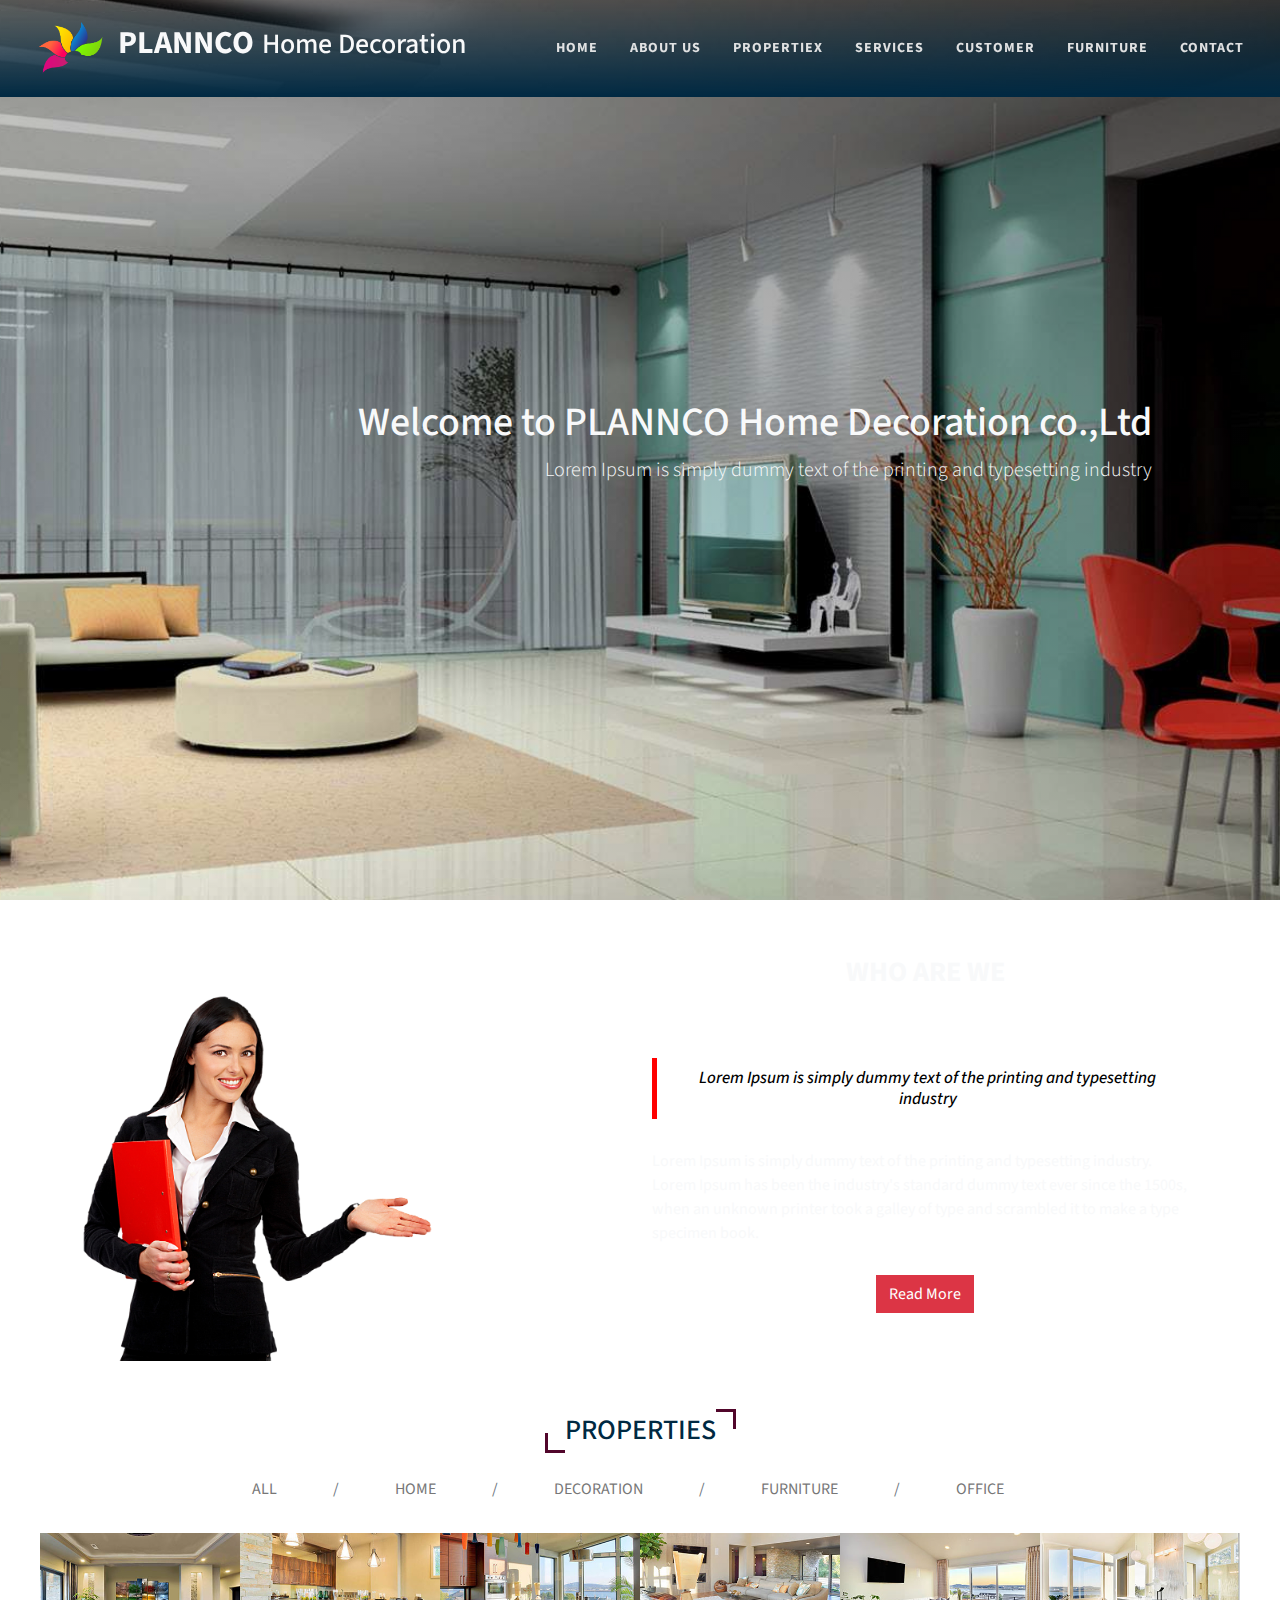
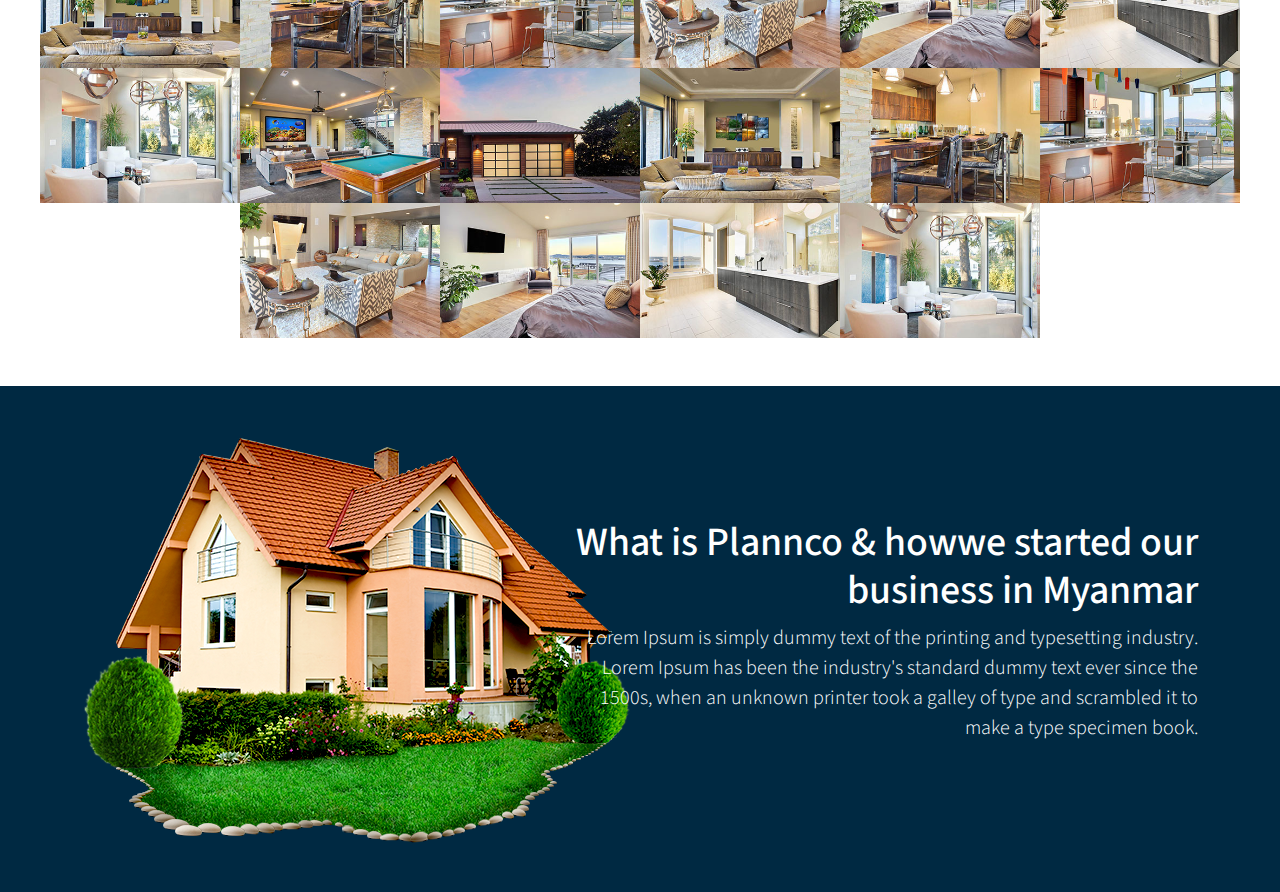
<file: exercise.html>
<!DOCTYPE htmnl>
<html>
<head>
	<title>Plannco Home Decoration</title>
	<!-- fontawesone css1 -->
    <link  href="https://cdnjs.cloudflare.com/ajax/libs/font-awesome/5.15.4/css/all.min.css" integrity="sha512-1ycn6IcaQQ40/MKBW2W4Rhis/DbILU74C1vSrLJxCq57o941Ym01SwNsOMqvEBFlcgUa6xLiPY/NS5R+E6ztJQ==" crossorigin="anonymous" referrerpolicy="no-referrer" rel="stylesheet"/>

    <!-- bootstrap css1 js1 -->
    <link rel="stylesheet"  href="./assest/libs/bootstrap-5.2.0-beta1-dist/css/bootstrap.min.css">

    <!-- jquery ui css1 js1 -->
    <link rel="stylesheet" href="./assest/libs/jquery-ui-1.13.1/jquery-ui.min.css">

    <!-- lightbox2 css1 js1 -->
    <link rel="stylesheet" href="./assest/libs/lightbox2-2.11.3/dist/css/lightbox.min.css">

	<!-- custom css -->
	<link rel="stylesheet" type="text/css" href="./css/exercise.css">	
</head>
<body>
	<!-- Start Header Section -->
	<header>
		<nav class="navbar navbar-expand-lg fixed-top">
			<a href="exercise.html" class="navbar-brand text-light mx-3">
				<img src="./assest/img/fav/favicon.png" width="70px" alt="favicon">
				<span class="text-uppercase fw-bold mx-2 h2">Plannco</span><span class="h3">Home Decoration</span>
			</a>

			<button type="button" class="navbar-toggler navbuttons" data-bs-toggle="collapse" data-bs-target="#nav">
				<div class="bg-light line1"></div>
				<div class="bg-light line2"></div>
				<div class="bg-light line3"></div>
			</button>

			<div id="nav" class="navbar-collapse collapse justify-content-end text-uppercase fw-bold">
				<ul class="navbar-nav">
					<li class="nav-item"><a href="index.html" class="nav-link menuitems mx-2">Home</a></li>
					<li class="nav-item"><a href="#about" class="nav-link menuitems mx-2">About Us</a></li>
					<li class="nav-item"><a href="#properties" class="nav-link menuitems mx-2">Propertiex</a></li>
					<li class="nav-item"><a href="#services" class="nav-link menuitems mx-2">Services</a></li>
					<li class="nav-item"><a href="#customer" class="nav-link menuitems mx-2">Customer</a></li>
					<li class="nav-item"><a href="#furniture" class="nav-link menuitems mx-2">Furniture</a></li>
					<li class="nav-item"><a href="#contact" class="nav-link menuitems mx-2">Contact</a></li>
				</ul>
			</div>
		</nav>

		<!-- Start banner -->
		<div class="text-center text-md-end text-light banners">
			<h1 class="display banerheaders">Welcome to PLANNCO Home Decoration co.,Ltd</h1>
			<p class="lead bannerparagraphes">Lorem Ipsum is simply dummy text of the printing and typesetting industry</p>
		</div>
		<!-- End banner -->
	</header>
	<!-- End Header Section -->
	<!-- Start about us section -->
	<section id="about" class="py-5 aboutuss">
		<div class="container">
			<div class="row">
				<div class="col-sm-6">
					<img src="./assest/img/users/staffgirl1.png" alt="staffgirl">
				</div>
				<div class="col-sm-6 text-center text-light">
					<div class="row">
						<div class="col-md-12">
							<h3 class="text-uppercase text-center fw-bold pt-2">Who are we</h3>
							<div class="lines"></div>
							<div class="lines"></div>
							<div class="lines"></div>
						</div>

						<div class="col-md-12">
							<h5 class="fst-italic mt-5">Lorem Ipsum is simply dummy text of the printing and typesetting industry</h5>
							<p>Lorem Ipsum is simply dummy text of the printing and typesetting industry. Lorem Ipsum has been the industry's standard dummy text ever since the 1500s, when an unknown printer took a galley of type and scrambled it to make a type specimen book.</p>
							<a href="#" class="btn btn-danger rounded-0">Read More</a>
						</div>
					</div>
				</div>
			</div>
		</div>
	</section>
	<!-- End about us section -->

	<!-- start properties section -->
	<section id="properties" class="py-5">
		<div class="container-fluid">
			<div class="row text-center">
				<!-- start title --> 
				<div class="col-12">
					<h3 class="titles">Properties</h3>
				</div>
				<!-- end title -->
				<div class="row py-3">
					<div class="col-12 text-center">
						<ul class="breadcrumb text-uppercase  justify-content-center">
							<li class="breadcrumb-item" data-filter="all"><a class="mx-5">All</a></li>
							<li class="breadcrumb-item" data-filter="house"><a class="mx-5 ">Home</a></li>
							<li class="breadcrumb-item" data-filter="decoration"><a class="mx-5 ">Decoration</a></li>
							<li class="breadcrumb-item" data-filter="furniture"><a class="mx-5 ">Furniture</a></li>
							<li class="breadcrumb-item" data-filter="office"><a class="mx-5 ">Office</a></li>
						</ul>
					</div>
				</div>

				<div class="container-fluid">
					<div class="d-flex flex-wrap justify-content-center">
                        <div class="filters house"><a href="./assest/img/gallery/image1.jpg" data-lightbox="property" data-title="image1"><img src="./assest/img/gallery/image1.jpg" width="200px" alt="image1" /></a></div>

                        <div class="filters house"><a href="./assest/img/gallery/image2.jpg" data-lightbox="property" data-title="image2"><img src="./assest/img/gallery/image2.jpg" width="200px" alt="image2" /></a></div>

                        <div class="filters house"><a href="./assest/img/gallery/image3.jpg" data-lightbox="property" data-title="image3"><img src="./assest/img/gallery/image3.jpg" width="200px" alt="image3" /></a></div>

                        <div class="filters decoration"><a href="./assest/img/gallery/image4.jpg" data-lightbox="property" data-title="image4"><img src="./assest/img/gallery/image4.jpg" width="200px" alt="image4" /></a></div>

                        <div class="filters decoration"><a href="./assest/img/gallery/image5.jpg" data-lightbox="property" data-title="image5"><img src="./assest/img/gallery/image5.jpg" width="200px" alt="image5" /></a></div>

                        <div class="filters decoration"><a href="./assest/img/gallery/image6.jpg" data-lightbox="property" data-title="image6"><img src="./assest/img/gallery/image6.jpg" width="200px" alt="image6" /></a></div>

                        <div class="filters decoration"><a href="./assest/img/gallery/image7.jpg" data-lightbox="property" data-title="image7"><img src="./assest/img/gallery/image7.jpg" width="200px" alt="image7" /></a></div>

                        <div class="filters furniture"><a href="./assest/img/gallery/image8.jpg" data-lightbox="property" data-title="image8"><img src="./assest/img/gallery/image8.jpg" width="200px" alt="image8" /></a></div>

                        <div class="filters furniture"><a href="./assest/img/gallery/image9.jpg" data-lightbox="property" data-title="image9"><img src="./assest/img/gallery/image9.jpg" width="200px" alt="image9" /></a></div>

                        <div class="filters furniture"><a href="./assest/img/gallery/image1.jpg" data-lightbox="property" data-title="image10"><img src="./assest/img/gallery/image1.jpg" width="200px" alt="image10" /></a></div>

                        <div class="filters office"><a href="./assest/img/gallery/image2.jpg" data-lightbox="property" data-title="image11"><img src="./assest/img/gallery/image2.jpg" width="200px" alt="image11" /></a></div>

                        <div class="filters office"><a href="./assest/img/gallery/image3.jpg" data-lightbox="property" data-title="image12"><img src="./assest/img/gallery/image3.jpg" width="200px" alt="image12" /></a></div>

                        <div class="filters decoration"><a href="./assest/img/gallery/image4.jpg" data-lightbox="property" data-title="image13"><img src="./assest/img/gallery/image4.jpg" width="200px" alt="image13" /></a></div>

                        <div class="filters decoration"><a href="./assest/img/gallery/image5.jpg" data-lightbox="property" data-title="image14"><img src="./assest/img/gallery/image5.jpg" width="200px" alt="image14" /></a></div>

                        <div class="filters furniture"><a href="./assest/img/gallery/image6.jpg" data-lightbox="property" data-title="image15"><img src="./assest/img/gallery/image6.jpg" width="200px" alt="image15" /></a></div>

                        <div class="filters furniture"><a href="./assest/img/gallery/image7.jpg" data-lightbox="property" data-title="image16"><img src="./assest/img/gallery/image7.jpg" width="200px" alt="image16" /></a></div>
                    </div>
				</div>
			</div>
		</div>
	</section>
	<!-- end properties section -->

	<!-- Start Adv Section -->
        <section class="p-5 missions">
            <div class="container">
                <div class="row align-items-center">
                    <div class="col-lg-5 text-center">
                        <img src="./assest/img/etc/building4.png" class=" advimages" alt=""/>
                    </div>

                    <div class="advtexts col-lg-7 text-white text-center text-lg-end">
                        <h1>What is Plannco & howwe started our business in Myanmar</h1>
                        <p class="lead">Lorem Ipsum is simply dummy text of the printing and typesetting industry. Lorem Ipsum has been the industry's standard dummy text ever since the 1500s, when an unknown printer took a galley of type and scrambled it to make a type specimen book.</p>
                    </div>
                </div>
            </div>
        </section>
        <!-- End Adv Section -->
	<!-- bootstrap css1 js1 -->
	<script type="text/javascript" src="./assest/libs/bootstrap-5.2.0-beta1-dist/js/bootstrap.min.js"></script>

	<!-- jquery js1 -->
	<script src="./assest/libs/jQuery.3.6.0.min.js/javascript.js" type="text/javascript"></script>

	<!-- jquery ui css1 js1 -->
	<script type="text/javascript" src="./assest/libs/jquery-ui-1.13.1/jquery-ui.min.js"></script>

	<!-- lightbox2 css1 js1 -->
	<script type="text/javascript" src="./assest/libs/lightbox2-2.11.3/dist/js/lightbox.min.js"></script>

	<!-- custom js -->
	<script type="text/javascript" src="./js/exercise.js"></script>
</body>
</html>
</file>
<file: css/index.css>
@import url('https://fonts.googleapis.com/css2?family=Source+Sans+Pro:wght@300&display=swap');

:root{
	/*hue-saturation-lightness-alpha*/
	--primary-color: hsl(330,87%,17%);
	--secondary-color: hsla(203,100%,13%,1);
}
body{
	font-family: 'Source Sans Pro',sans-serif;
}
/*start back to top*/
.btn-backtotops{
	background-color: var(--primary-color);
	color: #fff;
	padding: 10px;
	position: absolute;
	border-radius: 10px;
	right: 10px;
	bottom: 10px;
	z-index: 1000;
}
/*end back to top*/
/*Start header*/
header{
	height: 100vh;
	background:linear-gradient(30deg,rgba(0, 0, 0,0),rgba(0, 0, 0,0.5)),url('../assest/img/banner/banner2.jpg');
	background-repeat: no-repeat;
	background-size: cover;
	background-position: center;
	background-attachment: fixed;
	position: relative;
}
/*Start nav bar*/
.navbar{
	background: linear-gradient(rgba(0, 0, 0, 0.3),var(--secondary-color));
	padding: 10px 20px;
	transition: all .7s;
}
.navmenus{
	background: linear-gradient(rgba(0, 0, 0, 0.3),var(--secondary-color));
	padding: 3px 20px;
}
.menuitems{
	color: #eeee;
	font-size: 14px;
	letter-spacing: 1px;
}
.menuitems:hover{
	color: #1aaee8;
}
.lines1,.lines2,.lines3{
	width: 25px;
	height: 3px;
	margin: 6px;

	transition: all 0.5s;
}
.crossxs .lines1{
	transform: rotate(45deg) translate(6px,6px);
}
.crossxs .lines2{
	opacity: 0;
}
.crossxs .lines3{
	transform: rotate(-45deg) translate(7px,-6px);
}
/*End nav bar*/

/*Start banner*/
.banners{
	width: 80%;
	position: absolute;
	top: 50%;
	left: 50%;
	transform: translate(-50%,-50%);
}
.bannerheaders{
	animation-name: bananni;
	animation-duration: 2s;
}
.bannerparagraphs{
	animation-name: bananni;
	animation-duration: 2s;
	animation-delay: 1s;
	animation-fill-mode: backwards;
}
@keyframes bananni{
	0%{
		opacity: 0;
		transform: translateX(-100px);
	}
	100%{
		opacity: 1;
		transform: translateX(0);
	}
}
/*End banner*/

/*End Header*/

/*Start About US*/
.aboutuss{
	background:linear-gradient(30deg,rgba(0, 0, 0,0),rgba(0, 0, 0,0.5)),url('../assest/img/banner/banner2.jpg');
	background-repeat: no-repeat;
	background-size: cover;
	background-position: center;
	background-attachment: fixed;
	position: relative; 
}
.aboutuss .lines{
	width: 30%;
	height: 1.2px;
	background-color: #fff;
	margin-bottom: 3px;
}
.aboutuss .lines:nth-of-type(2){
	width: 20%;
	height: 1px;
}
.aboutuss .lines:nth-of-type(3){
	width: 10%;
	height: 0.5s;
	margin-bottom: 30px;
}
.aboutuss h5{
	font-size: 17px;
	background-color: #fff;
	color: #000;
	padding: 10px 2px;
	border-left: 5px solid red;
}
.aboutuss h5 ~ p{
	text-align: left;
	margin: 30px 0px;
}
.aboutuss img{
	width: 350px;
	position: absolute;
	bottom: 0;
}
/*End About US*/

/*Start prorerty*/
.titles{
	text-transform: uppercase;
	color: var(--secondary-color);
	display: inline-block;
	padding: 5px 20px;
	position: relative;
}
.titles::before,.titles::after{
	content: "";
	width: 20px;
	height: 20px;
	position: absolute;
}
.titles::before{
	border-left: 3px solid var(--primary-color);
	border-bottom: 3px solid var(--primary-color);

	left: 0;
	bottom: 0;
}
.titles::after{
	border-right: 3px solid var(--primary-color);
	border-top: 3px solid var(--primary-color);

	right: 0;
	top: 0;
}

.propertylists{
	color: #777;
	cursor: pointer;
}
.activeitems{
	color: var(--primary-color);
}
/*End prorerty*/

/*Start Adv Section*/
.missions{
	background: var(--secondary-color);
}
.fromlefts{
	animation-name: fromleft;
	animation-duration: 3s;
}
.fromrights{
	animation-name: fromright;
	animation-duration: 3s;
}
@keyframes fromleft{
	0%{
		transform: translateX(-100%);
		opacity: 0;
	}
	100%{
		transform: translateX(0%);
		opacity: 1;
	}
}
@keyframes fromright{
	0%{
		transform: translateX(+100%);
		opacity: 0;
	}
	100%{
		transform: translateX(0%);
		opacity: 1;
	}
}
/*End Adv Section*/

/*Start Our Services*/
.services{
	background: linear-gradient(200deg,var(--secondary-color),var(--primary-color));
}
.servicecards{
	overflow: hidden;
	position: relative;
	white-space: pre-wrap;
}
.servicecards::before{
	content: "You may need our services ? \A Try and upgrade your living enviroment. \A \f004  \f004  \f004";
	font-family: "Font Awesome 5 Free";
	width: 100%;
	height: 100%;
	background-color: rgba(0, 0, 0, 0.4);
	color: #fff;


	position: absolute;
	left: 0;
	top: 0;

	display: flex;
	justify-content: center;
	align-items: center;

	z-index: 1;
}
.servicecards:hover::before{
	content: "";
	background-color: rgba(0, 0, 0, 0.1);
}
.servicecards img{
	transition: transform 0.5s;
}
.servicecards:hover img{
	transform: scale(1.1);
}
.servicetxts{
	width: 40%;
	background-color: rgba(0, 0, 0, 0.7);
	font-size: 14px;
	text-align: center;
	letter-spacing: 1px;
	opacity: 0.7;


	position: absolute;
	right: 0;
	top: 80%;
}
/*End Our Services*/

/*start clients*/
ul.clientslists{
	list-style: none;
	padding: 0;
	margin: 0;
	display: flex;
	justify-content: center;
}
ul.clientslists li{
	background-color: #f4f4f4;
	border: 5px solid #e9e9e9;
	padding: 20px 30px;
	margin: auto;
}
ul.clientslists li img{
	width: 100px;
}
ul.clientslists li:hover{
	border-color: var(--secondary-color);
	box-shadow: 3px -5px 0 rgba(0, 0, 0, 0.3);
}
@media(max-width:768px){
	ul.clientslists li{
		border: 2px solid #e9e9e9;
		padding: 10px 20px;
		margin: 0 5px;
	}
	ul.clientslists li img{
		width: 70px;
	}
	ul.clientslists li:hover{
		box-shadow: 1px -2px 0 rgba(0, 0, 0, 0.3);
	}
}
/*end clients*/
/*start customer*/
.customers{
	background-image: linear-gradient(rgba(0, 0, 0, 0),rgba(0, 0, 0, 1)),url("../assest/img/banner/banner3.jpg");
	background-repeat: no-repeat;
	background-size: cover;
	background-position: center;
	background-attachment: fixed;
}
/*end customer*/
/*start request quotation*/
.quotes{
	background-color: var(--secondary-color);
	padding: 30px 50px;
	margin: -30px;
	display: flex;
	justify-content: space-between;
	align-items: center;
}
.quotes .infos{
	display: flex;

}
.quotes .btn-calls{
	width: 170px;
	height: 50px;
	background-color: var(--primary-color);
	color:#fff;
	font-size: 15px;
	font-family: sans-serif;
	line-height: 50px;
	border: none;
	border-radius: 20px;
	padding: 0; /*in order to remove bootstrap affect*/
	transform: translateY(-1px);
	transform: all 0.3s;
}
.quotes .btn-calls:hover{
	transform: translateY(0px);
	box-shadow: -3px 3px 3px #444;
}
.phoneicon{
	width: 30px;
}
@media(max-width: 768px){
	.phoneicon{
		width: 50px;
	}
}
/*end request quotation*/

/*start furniture services*/
.furicons img{
	width: 70px;
}

.furicons div:nth-of-type(even){
	background-color: #f1f1f1;
}
/*end furniture services*/

/*start contact*/
.contacts{
	background-image:linear-gradient(100deg,rgba(0, 0, 0, 0.9) 50%,rgba(0, 0, 0, 0.5) 30%,transparent 70%)
					,url("./../assest/img/banner/banner3.jpg");
	background-repeat: no-repeat;
	background-size: cover;
	background-position: center;
	background-attachment: fixed;
}
.contacts .inputs{
	background: transparent;
	border-color: transparent;
	border-bottom: 2px solid #ccc;
	color: #fff;
	transition: all 0.8s;
}
.contacts .inputs:focus{
	/*outline: none;*/
	/*border-color: transparent;*/
	box-shadow: none;
	border-bottom: 2px solid var(--primary-color);
}
.submit-btns{
	background-color: var(--primary-color);
	color: #fff;
	border: none;
	transition: all 0.8s;
}
.submit-btns:hover{
	background-color: var(--secondary-color);
	color: #fff;
}
.labels{
	color: #e2e2e2;
	display: block;
	margin-top: -60px;
	margin-left: 10px;
	transition: all 0.3s;
}
.inputs:placeholder-shown + .labels{
	opacity: 0;
	transform: translateY(20px);

}
/*end contact*/
/*start footer*/
.footerlinks{
	color: #e2e2e2;
	text-decoration: none;
	font-size: 13px;
	transition: all .3s;
}
.footerlinks:hover{
	color: orange;
	border-bottom: 1px solid orange;
	letter-spacing: 1px;
}
/*end footer*/
</file>
<file: css/exercise.css>
@import url('https://fonts.googleapis.com/css2?family=Source+Sans+Pro:wght@300&display=swap');

:root{
	--primary-color: hsl(330,87%,17%);
	--secondary-color: hsla(203,100%,13%,1);
}
body{
	font-family: "Source Sans Pro",sans-serif;
}
/*star header*/
header{
	height: 100vh;
	background: linear-gradient(30deg,rgba(0, 0, 0,0),rgba(0, 0, 0,0.5)),url("../assest/img/banner/banner2.jpg");
	background-repeat: no-repeat;
	background-size: cover;
	background-position: center;
	background-attachment: fixed;
	position: relative;
}
/*start nav*/
.navbar{
	background: linear-gradient(rgba(0, 0, 0, 0.3),var(--secondary-color));
	padding: 15px 20px;
	transition: all 1s;
}
.navmenus{
	background: linear-gradient(rgba(0, 0, 0, 0.3),var(--secondary-color));
	padding: 5px 20px;
}
.menuitems{
	color: #eeee;
	font-size: 14px;
	letter-spacing: 1px;
}
.menuitems:hover{
	color: #1aaee8;
}
.line1,.line2,.line3{
	width: 25px;
	height: 3px;
	margin: 4px ;

	transition: all 0.5s;
}
.crossxs .line1{
	transform: rotate(45deg) translate(6px,4px);
}
.crossxs .line2{
	opacity: 0;
}
.crossxs .line3{
	transform: rotate(-45deg) translate(5px,-4px);
}
/*end nav*/

/*start banner*/
.banners{
	width: 80%;
	position: absolute;
	top: 50%;
	left: 50%;
	transform: translate(-50%,-50%);

}
.banerheaders{
	animation-name: banni;
	animation-duration: 2s;
}
.bannerparagraphes{
	animation-name: banni;
	animation-duration: 2s;
	animation-delay: 1s;
	animation-fill-mode: backwards;
}
@keyframes banni{
	0%{
		opacity: 0;
		transform: translate(-100px);
	}
	100%{
		opacity: 1;
		transform: translate(0px);
	}
}
/*end banner*/

/*end header*/
/*start aboutus*/
.aboutuss{
	background:linear-gradient(30deg,rgba(0, 0, 0,0),rgba(0, 0, 0,0.5)),url('../assest/img/banner/banner2.jpg');
	background-position: center;
	background-size: cover;
	background-repeat: no-repeat;
	background-attachment: fixed;
	position: relative;
}
.aboutuss .lines{
	width: 30%;
	height: 1.2px;
	background-color: #fff;
	margin-bottom: 3px;
}
.aboutuss .lines:nth-of-type(2){
	width: 20%;
}
.aboutuss .lines:nth-of-type(3){
	width: 10%;
}
.aboutuss h5{
	font-size: 17px;
	background-color: #fff;
	color: black;
	border-left: 5px solid red;
	padding: 10px 15px;
}
.aboutuss h5 ~ p{
	text-align:left	;
	margin: 30px 0px;
}
.aboutuss img{
	width: 350px;
	position: absolute;
	bottom: 0;
}
/*end aboutus*/

/*start properties*/
/*start title*/
.titles{
	text-transform: uppercase;
	color: var(--secondary-color);
	display: inline-block;
	padding: 5px 20px;
	position: relative;
}
.titles::before,.titles::after{
	content: "";
	width: 20px;
	height: 20px;
	position: absolute;
}
.titles::before{
	border-left: 3px solid var(--primary-color);
	border-bottom: 3px solid var(--primary-color);
	bottom: 0;
	left: 0;
}
.titles::after{
	border-right: 3px solid var(--primary-color);
	border-top: 3px solid var(--primary-color);
	top:0;
	right: 0;
}
/*end title*/
#properties .breadcrumb a{
	color: rgba(0, 0, 0, 1.0);
	text-decoration: none;
}
#properties .breadcrumb .breadcrumb-item a{
	color: #777;
}

/*end properties*/

/*start adv*/
.missions{
	background: var(--secondary-color);
}
.fromlefts{
	animation-name: fromleft;
	animation-duration: 3s;
}
.fromrights{
	animation-name: fromright;
	animation-duration: 3s;
}
@keyframes fromleft{
	0%{
		transform: translateX(-100%);
		opacity: 0;
	}
	100%{
		transform: translateX(0%);
		opacity: 1;
	}
}
@keyframes fromright{
	0%{
		transform: translateX(+100%);
		opacity: 0;
	}
	100%{
		transform: translateX(0%);
		opacity: 1;
	}
}
/*end adv*/
</file>
